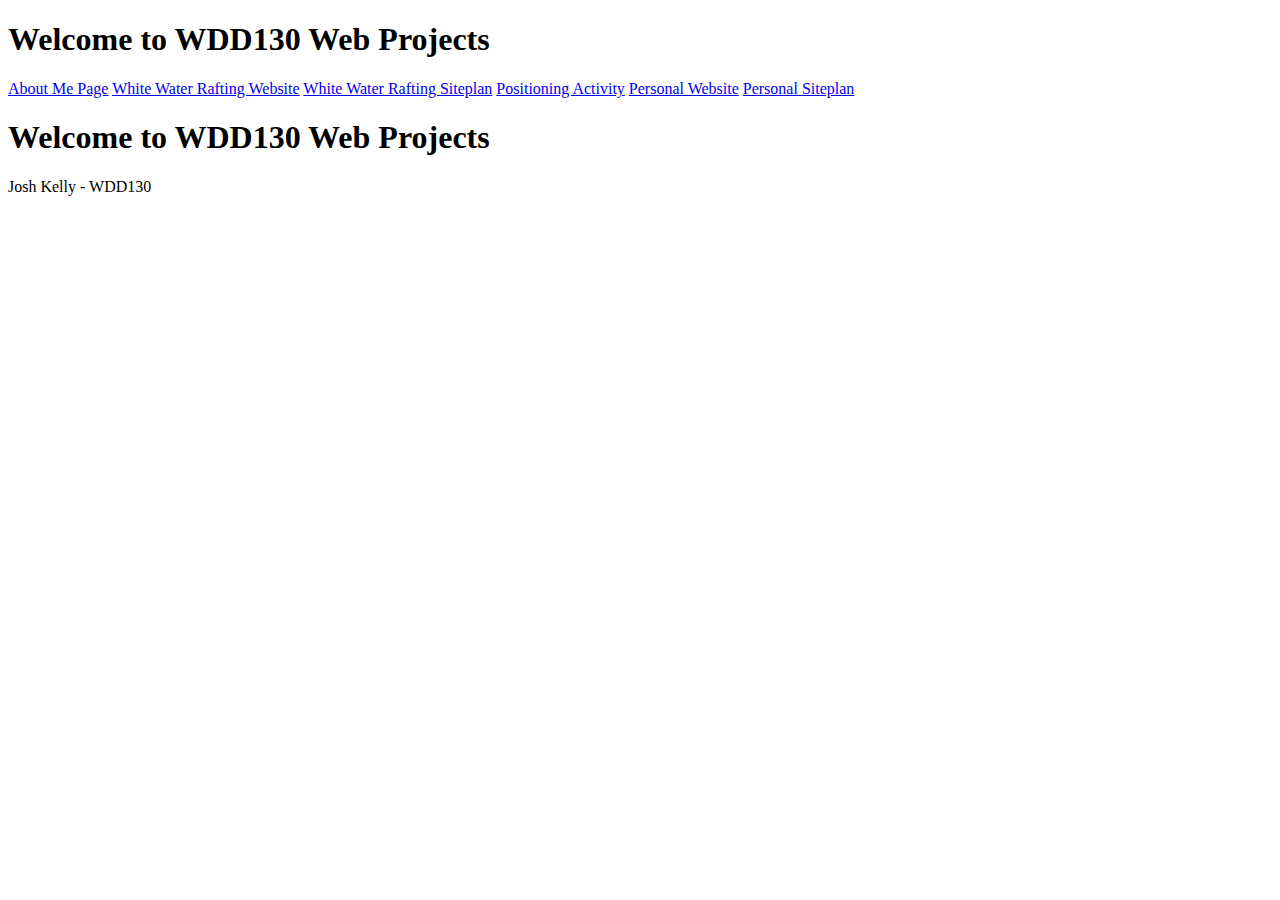
<file: index.html>
<!DOCTYPE html>
<html lang="en">
<head>
    <meta charset="UTF-8">
    <meta name="viewport" content="width=device-width, initial-scale=1.0">
    <title>WWD130 Home Page</title>
</head>
<body>
    <h1>Welcome to WDD130 Web Projects</h1>
    <nav>
      <a href="aboutme/index.html">About Me Page</a>             
      <a href="wwr/index.html">White Water Rafting Website</a>
      <a href="wwr/site-plan-rafting.html">White Water Rafting Siteplan</a>
      <a href="positioning.html">Positioning Activity</a>
      <a href="kellykrafts/index.html">Personal Website</a>
      <a href="kellykrafts/site-plan.html">Personal Siteplan</a>
    </nav>
    <h1>Welcome to WDD130 Web Projects</h1>
    <nav>
        <p>Josh Kelly - WDD130</p>     
</body>
</html>
</file>
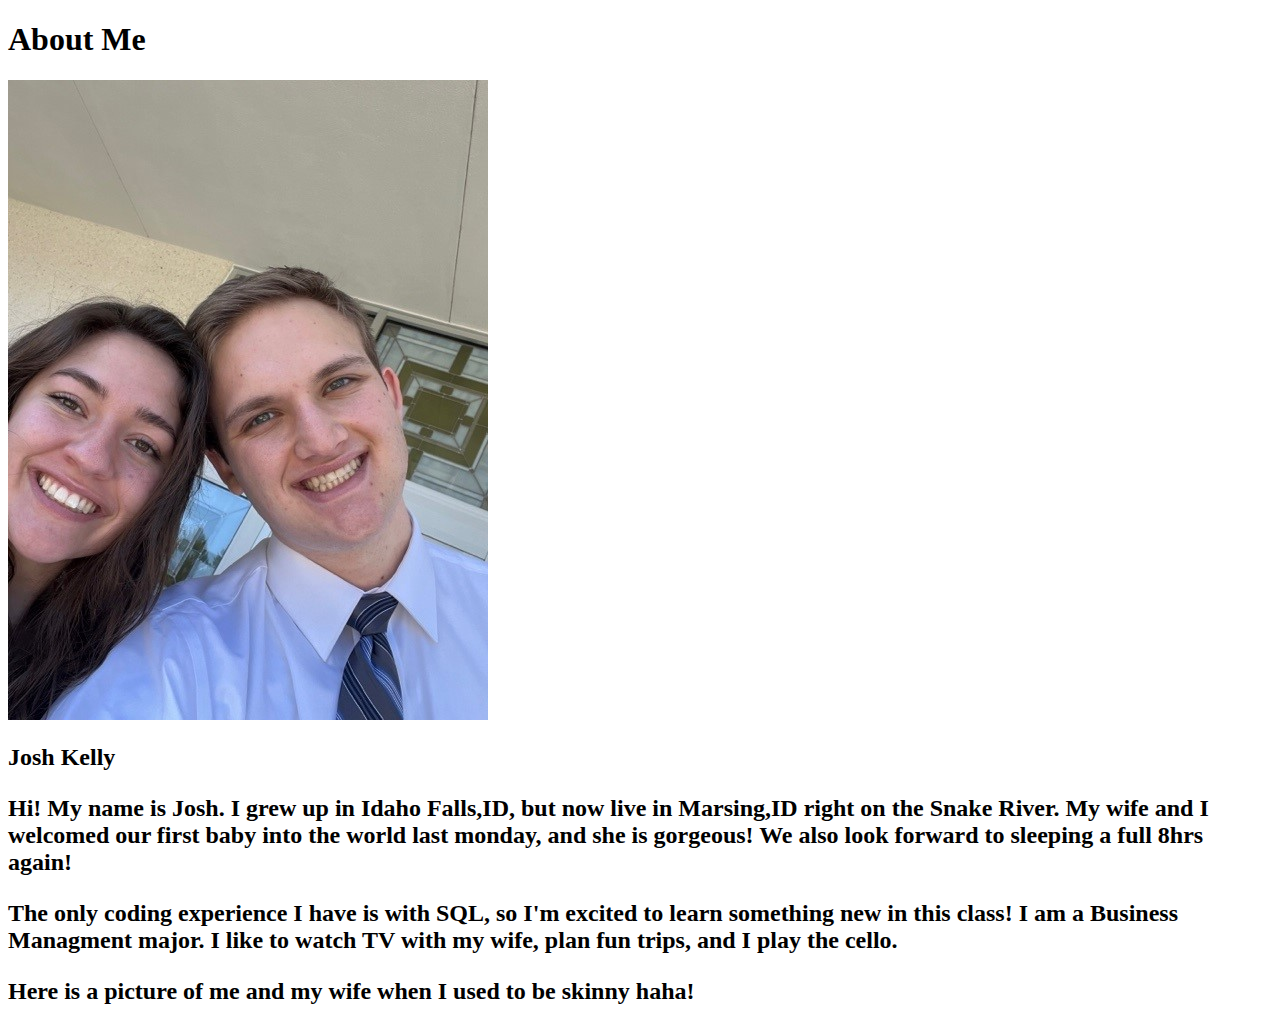
<file: aboutme/index.html>
<!DOCTYPE html>
<html lang="en">
<head>
    <meta charset="UTF-8">
    <meta name="viewport" content="width=device-width, initial-scale=1.0">
    <title>home Page</title>
</head>
<body>
    <h1> About Me</h1>  
    <img alt=""picture" src="images/Annieandme.jpg"> 
    <h2>Josh Kelly<h2>
        <p>Hi! My name is Josh. I grew up in Idaho Falls,ID, but now live in Marsing,ID right on the Snake River. My wife and I welcomed our first baby into the world last monday, and she is gorgeous! We also look forward to sleeping a full 8hrs again!
            <p>The only coding experience I have is with SQL, so I'm excited to learn something new in this class! I am a Business Managment major. I like to watch TV with my wife, plan fun trips, and I play the cello.<p>
         <p>Here is a picture of me and my wife when I used to be skinny haha!</p>       
        </p>
</body>
</html>
</file>
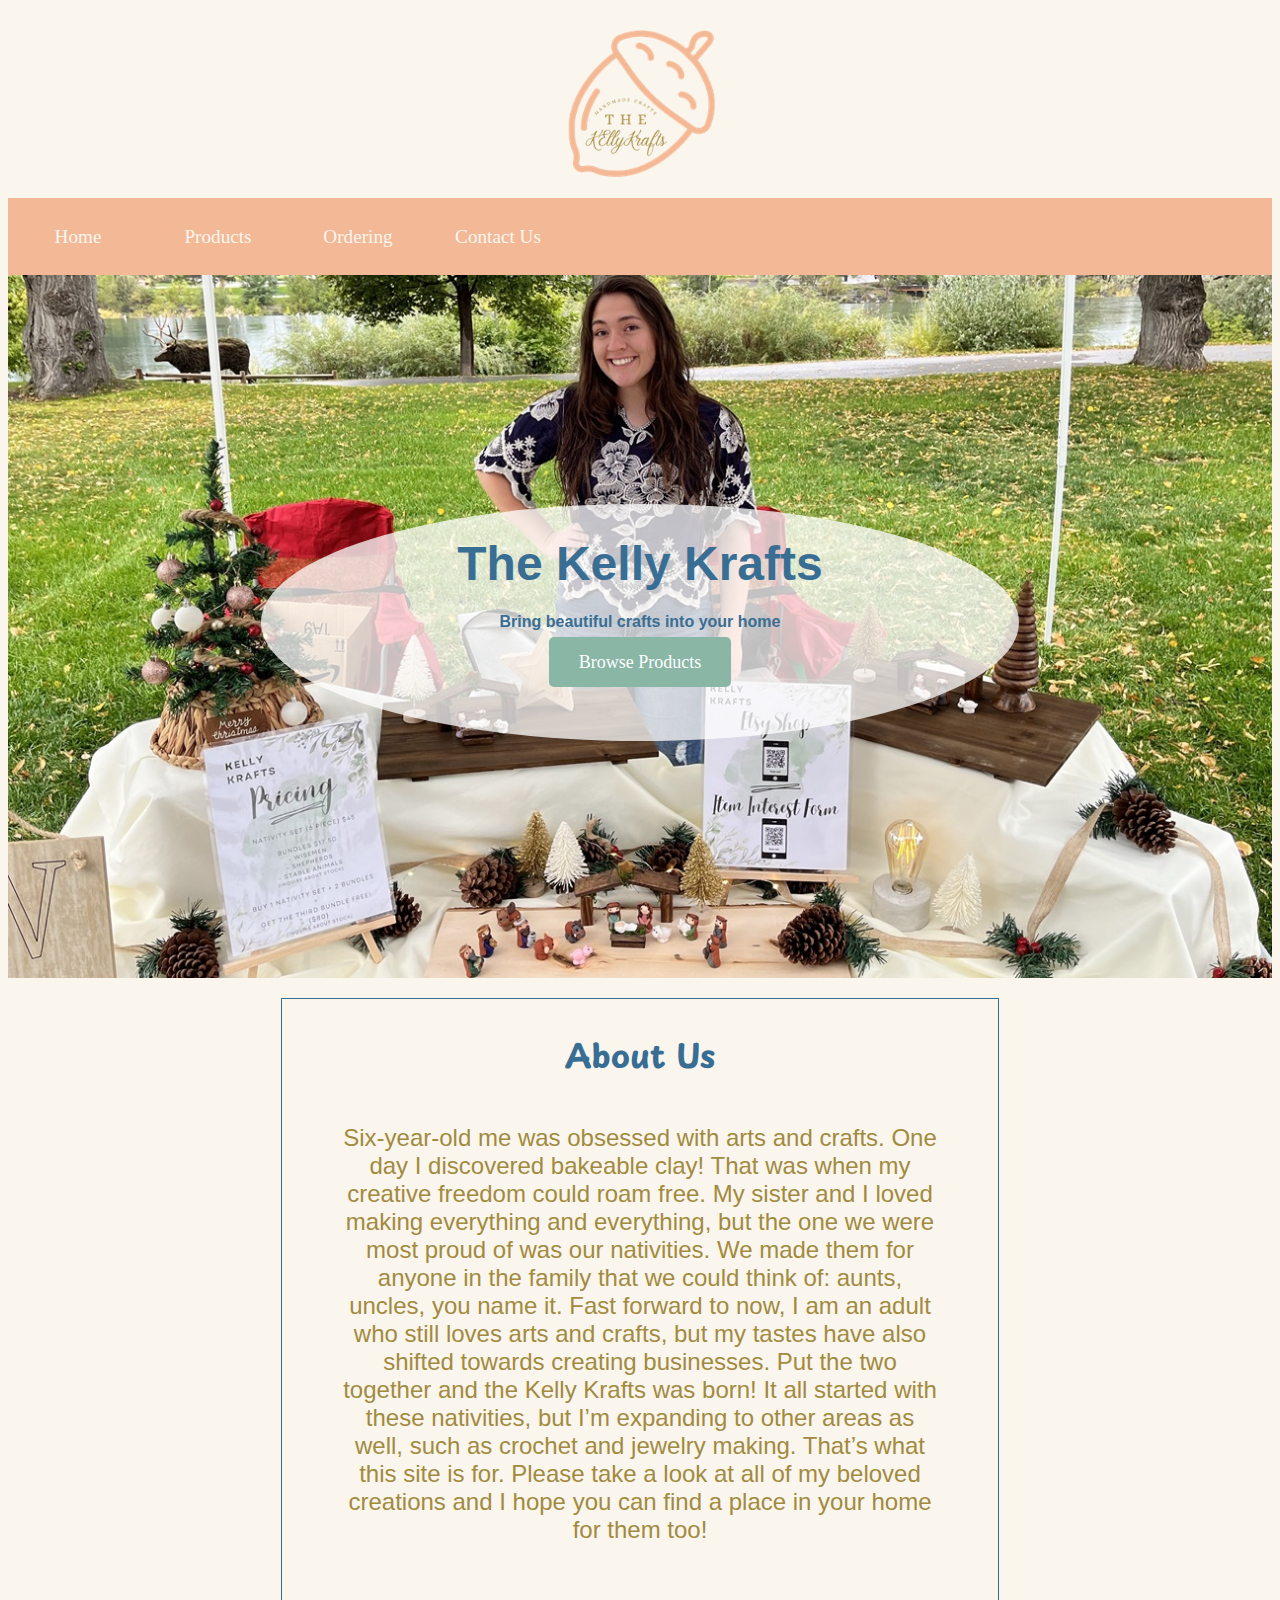
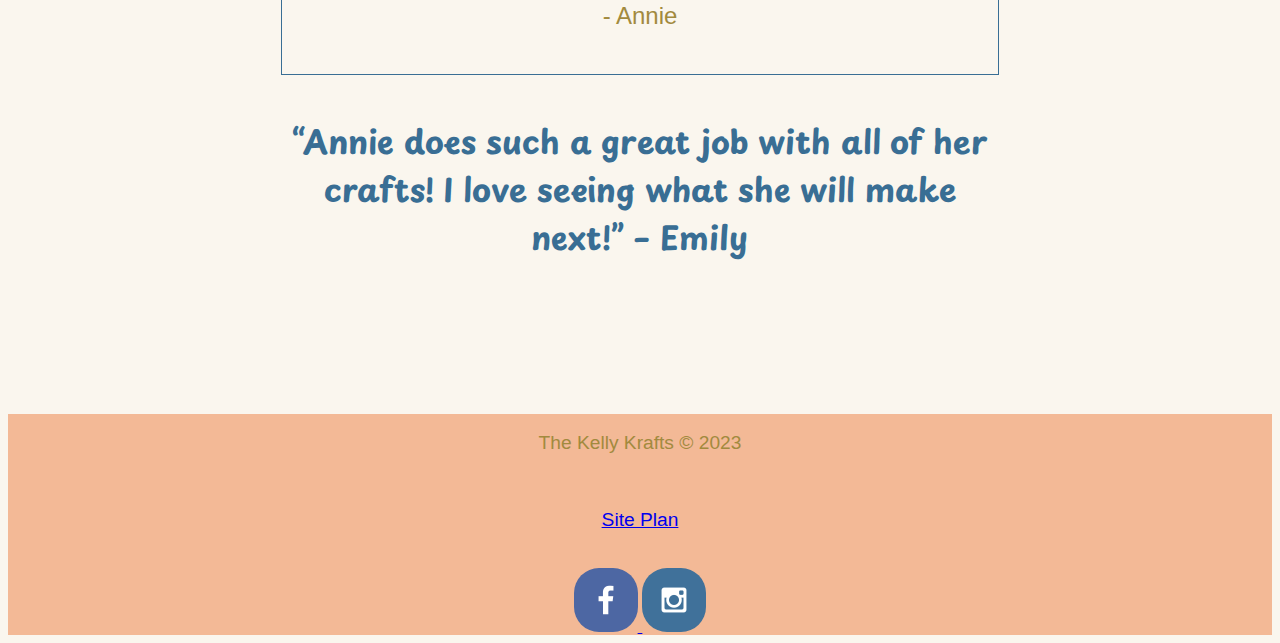
<file: kellykrafts/index.html>
<!DOCTYPE html>
<html lang="en">
<head>
    <meta charset="UTF-8">
    <meta name="viewport" content="width=device-width, initial-scale=1.0">
    <link rel="stylesheet" href="styles/style.css">
    <link rel="preconnect" href="https://fonts.googleapis.com">
    <link rel="preconnect" href="https://fonts.gstatic.com" crossorigin>
    <link href="https://fonts.googleapis.com/css2?family=Lato:wght@300&family=Mooli&family=Playpen+Sans:wght@300;700&family=Poppins:wght@300&display=swap" rel="stylesheet">
    <title>The Kelly Krafts | Home</title>
    <script>
        function toggleMenu() {
    var navBar = document.getElementById("nav_bar");
    if (navBar.className === "") {
        navBar.className = "responsive";
    } else {
        navBar.className = "";
    }
}
    </script>
</head>
<body style="background-color: #faf6ee;">
    <div id="content">
        <header>
            <a id="logo_link" href="index.html">
                <img class="logo" src="images/TheKellyKrafts-Logo.png" alt="The Kellly Krafts Logo">
            </a>
            <nav id="nav_bar">
                <a href="index.html">Home</a>
                <a href="products.html">Products</a>
                <a href="ordering.html">Ordering</a>
                <a href="contactus.html">Contact Us</a>
            </nav>
            <button id="menu_button" onclick="toggleMenu()">☰</button>
        </header>
        <div id="hero">         
            <img id="hero-img" src="images/frontpagimage.jpg" alt="Picture of the owner at a booth">
        
        <section id="hero-msg"> 
            <h1 class="home-title">The Kelly Krafts</h1>
            <h4>Bring beautiful crafts into your home</h4>
            <div class="button-box">
                <a class="browse_button" href="products.html">Browse Products</a>
            </div>
        </section>
        </div>
        
        <main class="home-grid">
        <section id="aboutus">
            <h1>About Us</h1>
            <p>Six-year-old me was obsessed with arts and crafts. One day I discovered bakeable clay! That was when my creative freedom could roam free. 
                My sister and I loved making everything and everything, but the one we were most proud of was our nativities. 
                We made them for anyone in the family that we could think of: aunts, uncles, you name it. Fast forward to now, I am an adult who still loves arts and crafts, but my tastes have also shifted towards creating businesses. 
                Put the two together and the Kelly Krafts was born! It all started with these nativities, but I’m expanding to other areas as well, such as crochet and jewelry making. 
                That’s what this site is for. Please take a look at all of my beloved creations and I hope you can find a place in your home for them too!
            </p>
            <p>- Annie</p>
        </section>
        <!--<img id="sub-hero" src="images/anniejosh.jpg" alt="The owner and her husband smiling"> -->
       <!-- Slideshow --> 
        <div id="slideshow">
            <div class="slide-wrapper">
                 
                <!-- Slide content -->
                <div class="slide">
                    <h1 class="slide-number">
                        “Annie does such a great job with all of her crafts! I love seeing what she will make next!” – Emily
                    </h1> 
                </div>
                <div class="slide">
                    <h1 class="slide-number">
                        “Our family LOVES the nativity set we bought! I buy them for my friends and family as gifts now!” – Annalee
                    </h1> 
                </div>
                <div class="slide">
                    <h1 class="slide-number">
                        “I purchased the crocheted puppy for my six year old and she absolutely adores that thing! Great products!” – Elizabeth
                    </h1> 
                </div>
                <div class="slide">
                    <h1 class="slide-number">
                        “Kelly Krafts does an amazing job. Keep them coming!” – Sierra
                    </h1> 
                </div>
            </div>
        </div>
 
        </main>
        <footer>
            <p>The Kelly Krafts &copy; 2023</p>
            <p><a href="site-plan.html">Site Plan</a></p>
            <div class="social">
                <a target="_blank" href="https://www.facebook.com/profile.php?id=100089250665335">
                    <img src="images/facebook.png" alt="fb icon">
                </a>
                <a target="_blank" href="https://instagram.com">
                    <img src="images/instagram.png" alt="instagram icon">
                </a>
            </div>
        </footer>
    </div>
</body>
</html>
</file>
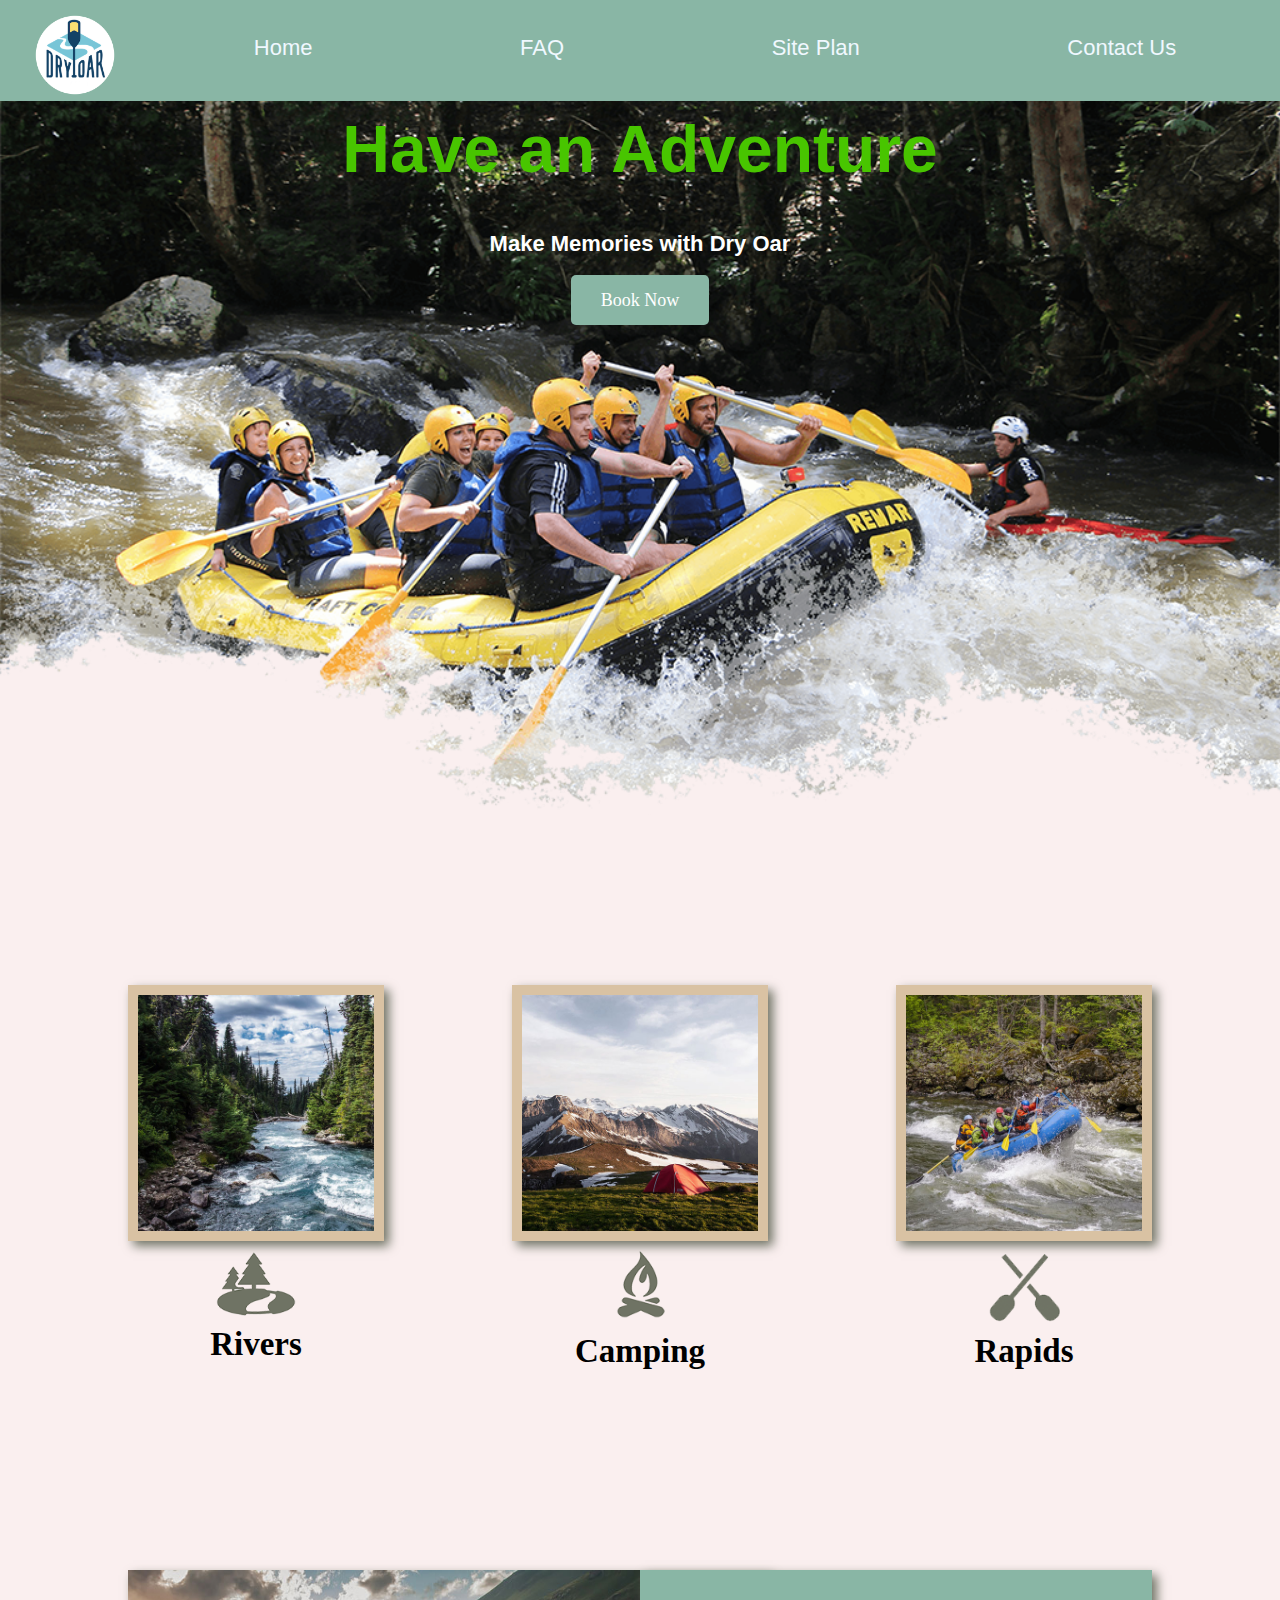
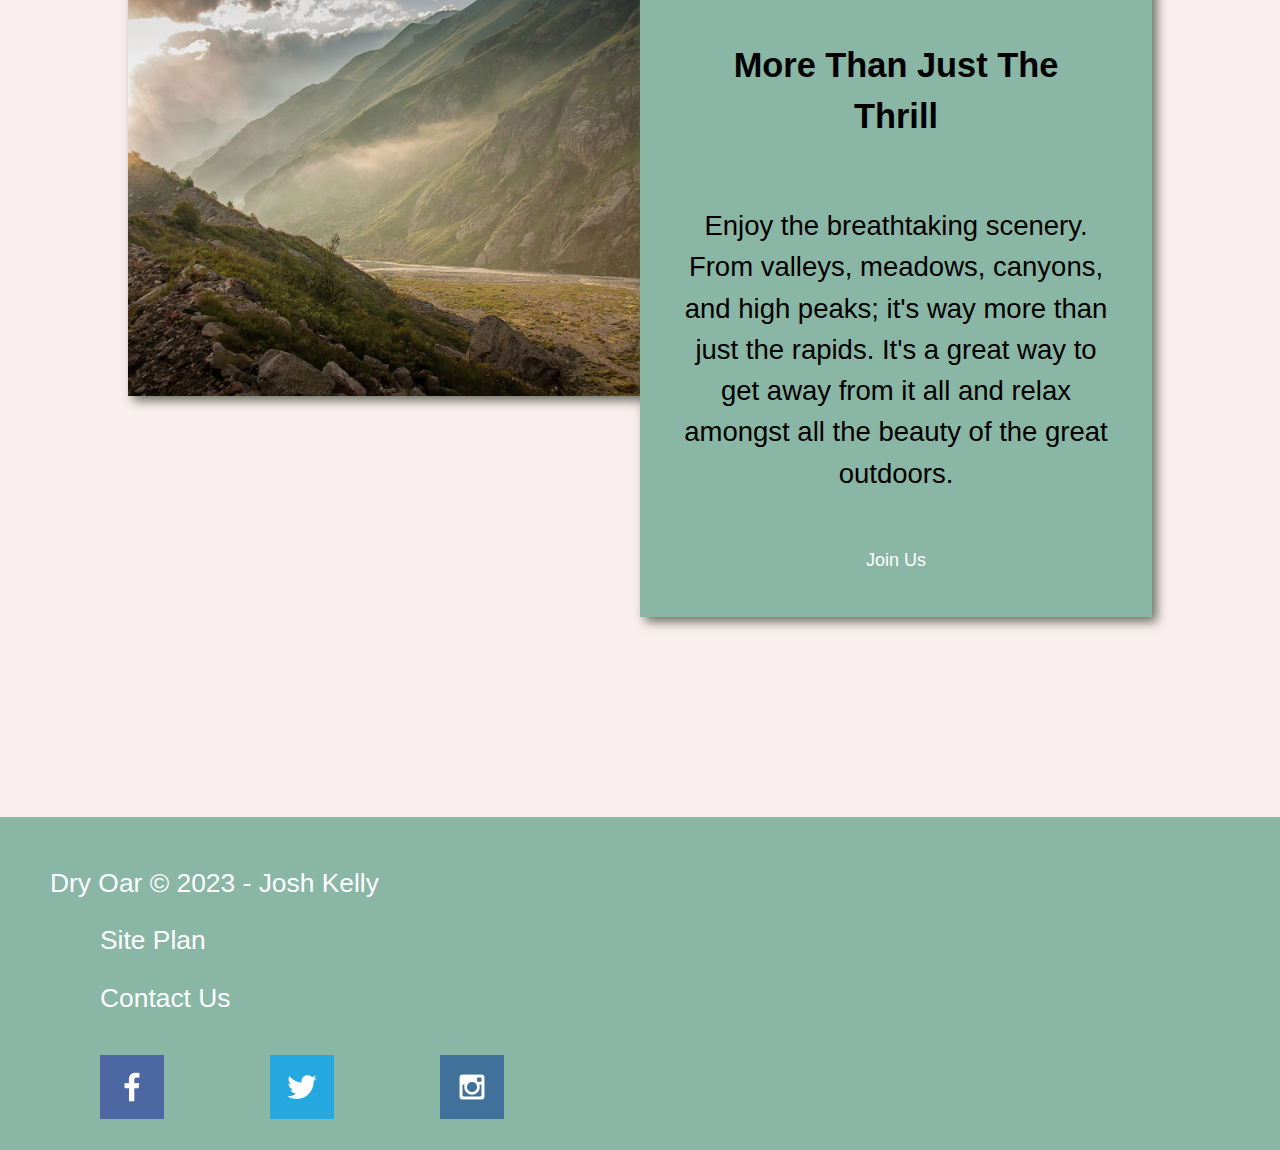
<file: wwr/index.html>
<!DOCTYPE html>
<html lang="en">
<head>
    <meta charset="UTF-8">
    <meta name="viewport" content="width=device-width, initial-scale=1.0">
    <link rel="stylesheet" href="styles/style.css">
    <title>Whitewater Rafting Vacations | Dry Oar Boating |  Home</title>
</head>

<body>
   <div id="content"> 
    <header>
        <a id="logo_link" href="index.html">
            <img class="logo" src="images/logo.png" alt="Dry Oar Logo">
        </a>
        <nav>
            <a href="index.html">Home</a>
            <a href="faq.html">FAQ</a>
            <a href="site-plan-rafting.html">Site Plan</a>
            <a href="contactus.html">Contact Us</a>
        </nav>
    </header>
    <div id="hero">
        <div id="hero-box"> 
            <img id="hero-img" src="images/hero.png" alt="People enjoying rafting">
        </div>
        <section id="hero-msg"> 
            <h1 class="home-title">Have an Adventure</h1>
            <h4>Make Memories with Dry Oar</h4>
            <div class="button-box">
                <a class="book" href="contactus.html">Book Now</a>
            </div>
        </section>
    </div>
    <main class="home-grid">
        <section class="rivers-card">
            <img class="card-img" src="images/rivers.jpg" alt="river in forest">
            <img class="icon" src="images/river_icon.png" alt="river icon">
            <h2>Rivers</h2>
        </section>
        <section class="camping-card">
            <img class="card-img" src="images/camping.jpg" alt="tent in mountains">
            <img class="icon" src="images/fire_icon.png" alt="fire icon">
            <h2>Camping</h2>
        </section>
        <section class="rapids-card">
            <img class="card-img" src="images/rapids.jpg" alt="rafting boat">
            <img class="icon" src="images/oars.png" alt="oars icon">
            <h2>Rapids</h2>
        </section>
        <div id="backround"></div> 
        <img class="mountains" src="images/mountains.jpg" alt="Misty mountains">
        <section class="msg">
            <h2>More Than Just The Thrill</h2>
            <p>Enjoy the breathtaking scenery. From valleys, meadows, canyons, and high peaks; it's way more than just the rapids. It's a great way to get away from it all and relax amongst all the beauty of the great outdoors. </p>
            <a class='join' href="rivers.html">Join Us</a>
        </section>
    
    </main>
    <footer>
        <p>Dry Oar &copy; 2023 - Josh Kelly</p>
        <p><a href="site-plan-rafting.html">Site Plan</a></p>
        <p><a href="contactus.html">Contact Us</a></p>
        <div class="social">
            <a target="_blank" href="https://facebook.com">
                <img src="images/facebook.png" alt="fb icon">
            </a>
            <a target="_blank" href="https://twitter.com">
                <img src="images/twitter.png" alt="twitter icon">
            </a>
            <a target="_blank" href="https://instagram.com">
                <img src="images/instagram.png" alt="instagram icon">
            </a>
        </div>
    </footer>
   </div>
</body>

</html>
</file>
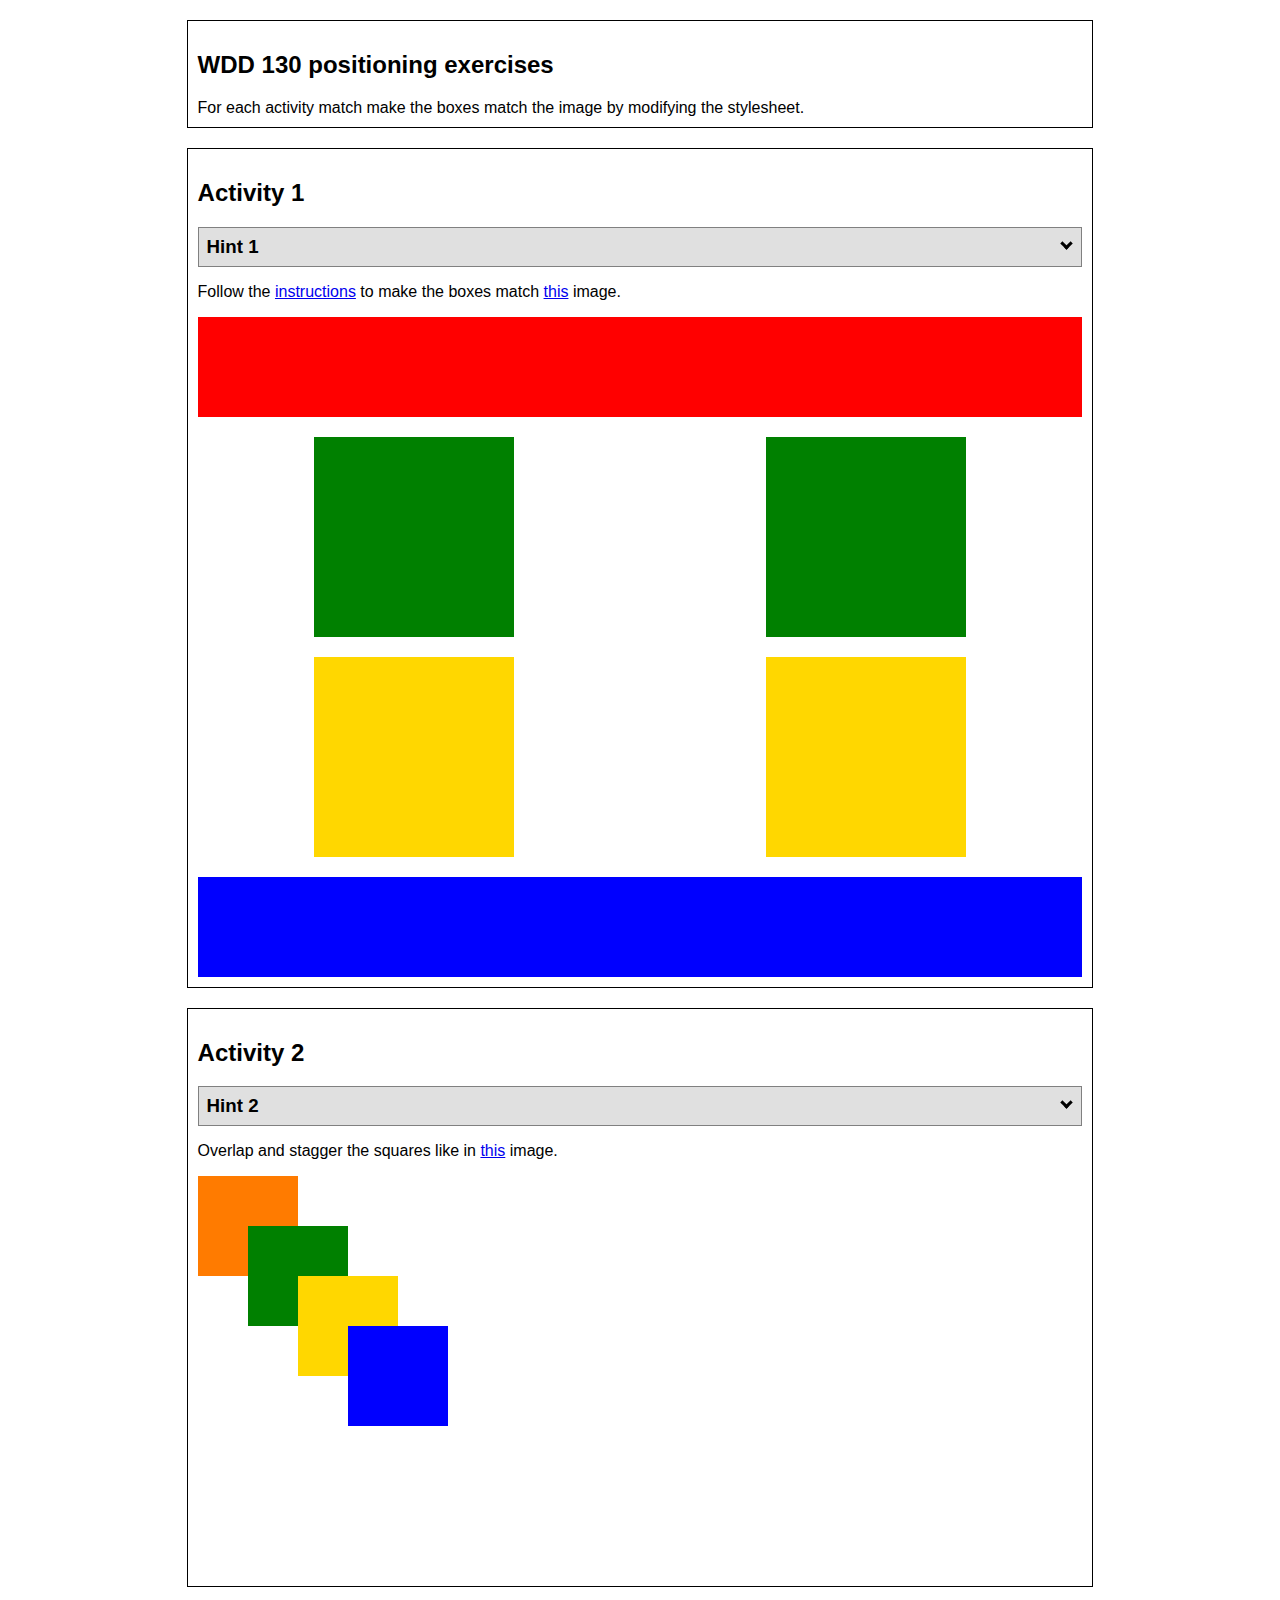
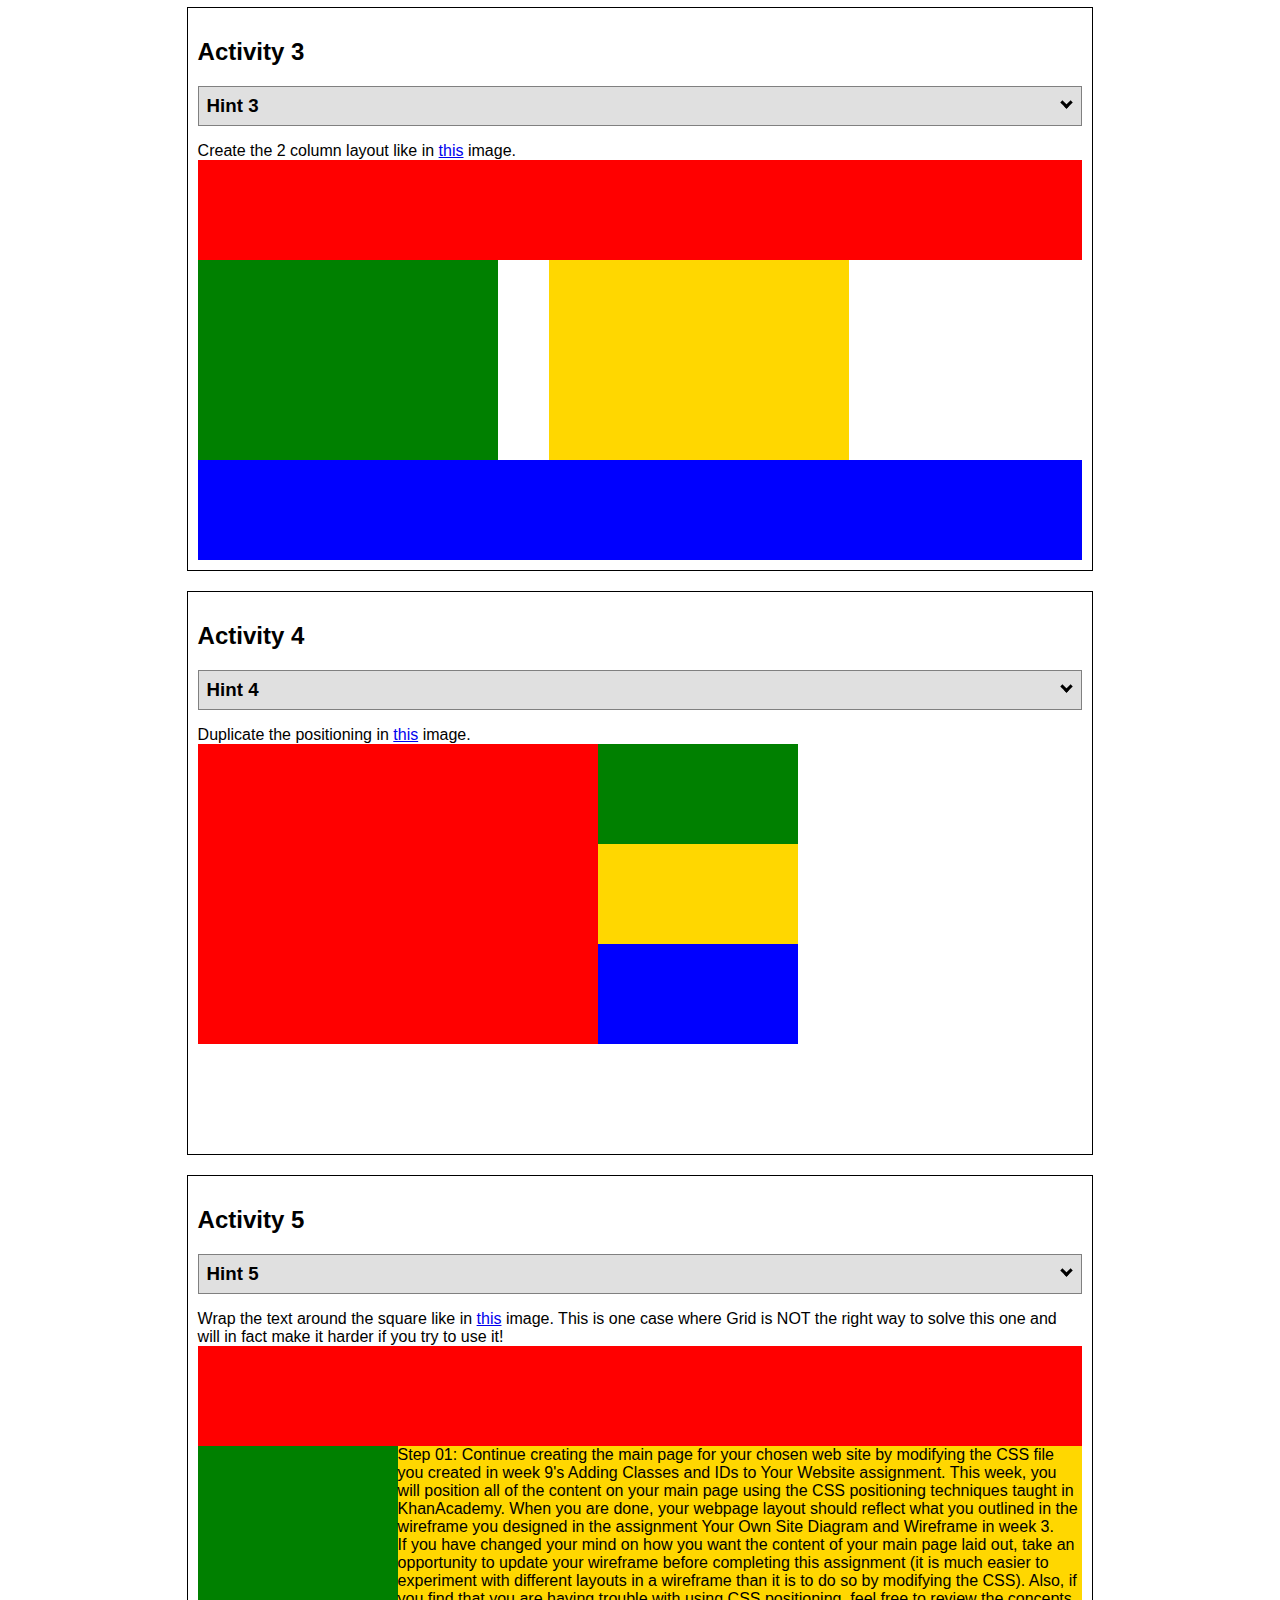
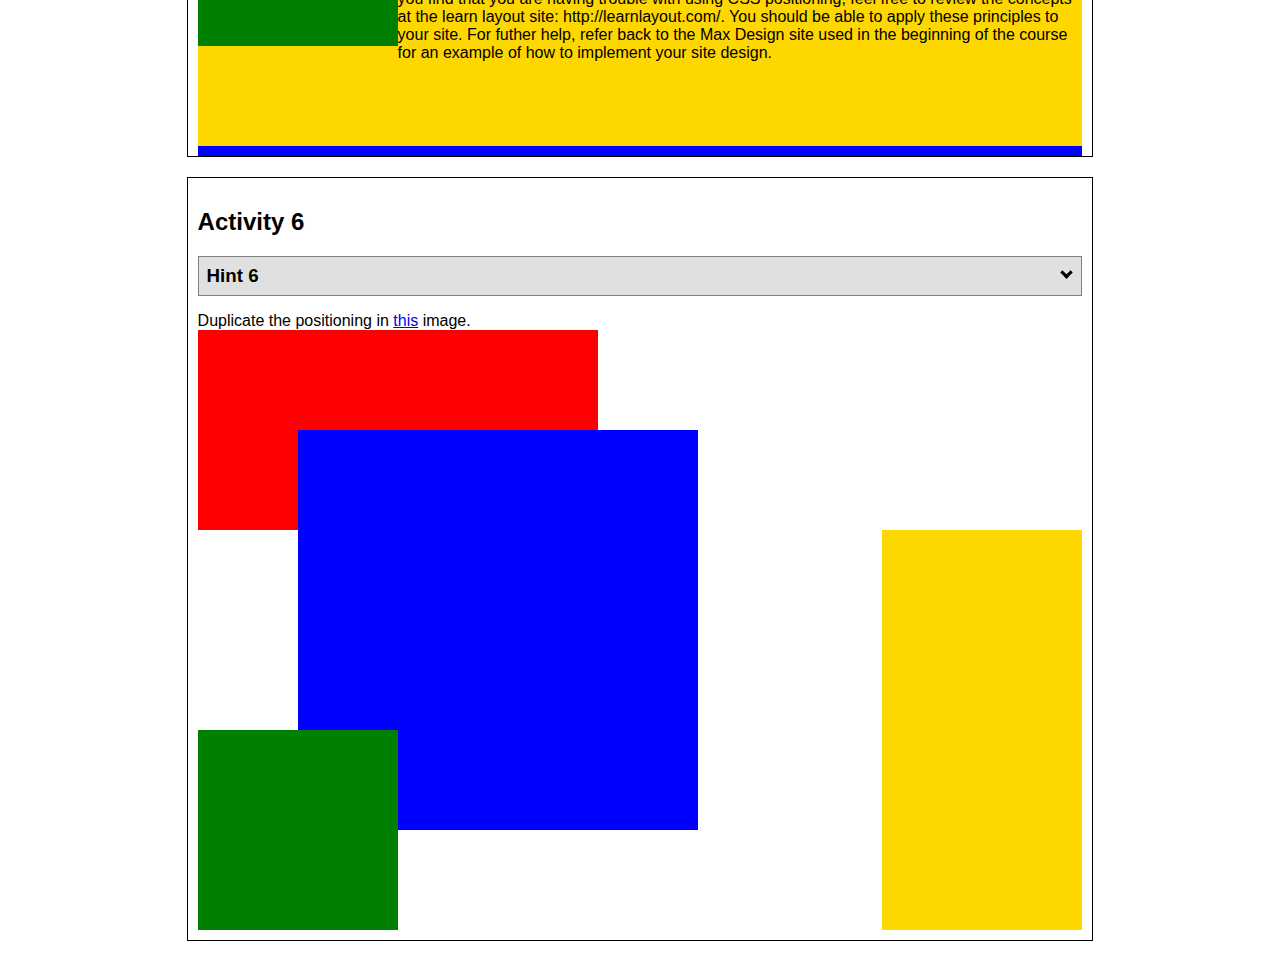
<file: positioning.html>
<!DOCTYPE html>
<html lang="en">
  <head>
    <!-- HTML - Name: positioning.html -->
    <title>Positioning Activity</title>
    <link rel="stylesheet" type="text/css" href="positionstyles.css" />
  </head>
  <body>
    <div class="activity">
      <h2>WDD 130 positioning exercises</h2>
      For each activity match make the boxes match the image by modifying the stylesheet.</div>
    <div class="activity">
      <h2>Activity 1</h2>
      <section class="hint"><input type="checkbox" ><i></i> <h3>Hint 1</h3><div><p>Check out the <a href="https://byui-wdd.github.io/wdd130/activities/w06-css-positioning.html" target="_blank">activity instructions</a> in Ilearn!</p></div></section>
      <p>Follow the <a href="https://byui-wdd.github.io/wdd130/activities/w06-css-positioning.html" target="_blank">instructions</a> to make the boxes match  <a href="https://byui-wdd.github.io/wdd130/images/example1.png" target="_blank">this</a> image.</p>
      <div class="content1" >
        <div class="red1" ></div>
        <div class="green1" ></div>
        <div class="green1" ></div>
        <div class="yellow1"></div>
        <div class="yellow1"></div>
        <div class="blue1"></div>
      </div>
    </div>
    <div class="activity">
      <h2>Activity 2</h2>
      <section class="hint"><input type="checkbox" > <h3>Hint 2</h3><i></i><div>
      <ul>
      <li>grid-template-columns: 50px 50px 50px 50px 50px </li></ul></div></section>
      <p>Overlap and stagger the squares like in <a href="https://byui-wdd.github.io/wdd130/images/example2.png" target="_blank">this</a> image.</p>
      <div class="content2" >
        <div class="red2" ></div>
        <div class="green2" ></div>
        <div class="yellow2"></div>
        <div class="blue2"></div>
      </div>
    </div>
    <div class="activity">
      <h2>Activity 3</h2>
      <section class="hint"><input type="checkbox" > <h3>Hint 3</h3><i></i><div><p>This one is going to be best solved with CSS Grid. Remember to make the boxes the right width first...then start moving them around. </p><h4>Properties used:</h4><ul><li>display:grid;</li><li>grid-template-columns:</li><li>grid-column-gap:</li>
        <li>grid-column:</li>  </ul></div></section>
      Create the 2 column layout like in <a href="https://byui-wdd.github.io/wdd130/images/example3.png" target="_blank">this</a>  image.
      <div class="content3" >
        <div class="red3" ></div>
        <div class="green3" ></div>
        <div class="yellow3"></div>
        <div class="blue3"></div>
      </div>
    </div>
    <div class="activity">
      <h2>Activity 4</h2>
      <section class="hint"><input type="checkbox" > <h3>Hint 4</h3><i></i><div><p>For the others we have been primarily concerned with width. For this one you will need to adjust height as well. </p><h4>Properties used:</h4><ul><li>display:grid;</li><li>grid-template-columns:</li><li>grid-row:</li></ul></div></section>
      Duplicate the positioning in <a href="https://byui-wdd.github.io/wdd130/images/example4.png" target="_blank">this</a> image. 
      <div class="content4" >
        <div class="red4" ></div>
        <div class="green4" ></div>
        <div class="yellow4"></div>
        <div class="blue4"></div>
      </div>
    </div>

    <div class="activity">
      <h2>Activity 5</h2>
      <section class="hint"><input type="checkbox" > <h3>Hint 5</h3><i></i><div><p>Grid is <strong>not</strong> the right way to do this.  In fact there is only one way to really do that...and that is with float. Remember that we float the thing we want the text to wrap around.  Also remember to start by making all the shapes the right size and shape.</p><h4>Properties used:</h4><ul><li>float: left;</li></ul></div></section>
      Wrap the text around the square like in <a href="https://byui-wdd.github.io/wdd130/images/example5.png" target="_blank">this</a> image. This is one case where Grid is NOT the right way to solve this one and will in fact make it harder if you try to use it!
      <div class="content5" >
        <div class="red5" ></div>
        <div class="green5" ></div>
        <div class="yellow5">Step 01: Continue creating the main page for your chosen web site by modifying the CSS file you created in week 9's Adding Classes and IDs to Your Website assignment. This week, you will position all of the content on your main page using the CSS positioning techniques taught in KhanAcademy. When you are done, your webpage layout should reflect what you outlined in the wireframe you designed in the assignment Your Own Site Diagram and Wireframe in week 3. <br />
          If you have changed your mind on how you want the content of your main page laid out, take an opportunity to update your wireframe before completing this assignment (it is much easier to experiment with different layouts in a wireframe than it is to do so by modifying the CSS). Also, if you find that you are having trouble with using CSS positioning, feel free to review the concepts at the learn layout site: http://learnlayout.com/. You should be able to apply these principles to your site. For futher help, refer back to the Max Design site used in the beginning of the course for an example of how to implement your site design.</div>
        <div class="blue5"></div>
      </div>
    </div>
    <div class="activity">
      <h2>Activity 6</h2>
      <section class="hint"><input type="checkbox" > <h3>Hint 6</h3><i></i><div><p>This one is all about visualizing the grid behind the layout. If you are having a hard time doing that first: all the sizes are even multiples of 100, and second here is another example with the lines drawn: <a href="https://byui-wdd.github.io/wdd130/images/example6-hint.png" target="_blank">example 6 with lines</a>. For this one you will find it easiest if you use px for the column width. You can also use <kbd>z-index</kbd> to control the element layering.    </p><h4>Properties used:</h4><ul><li>display:grid;</li><li>grid-template-columns:</li><li>grid-column:</li><li>grid-row:</li><li><a href="https://www.w3schools.com/cssref/pr_pos_z-index.asp" target="_blank">z-index:</a></li></ul></div></section>
      Duplicate the positioning in <a href="https://byui-wdd.github.io/wdd130/images/example6.png" target="_blank">this</a> image.
      <div class="content6" >
        <div class="red6" ></div>
        <div class="green6" ></div>
        <div class="yellow6"></div>
        <div class="blue6"></div>
      </div>
    </div>
  </body>
</html>
</file>
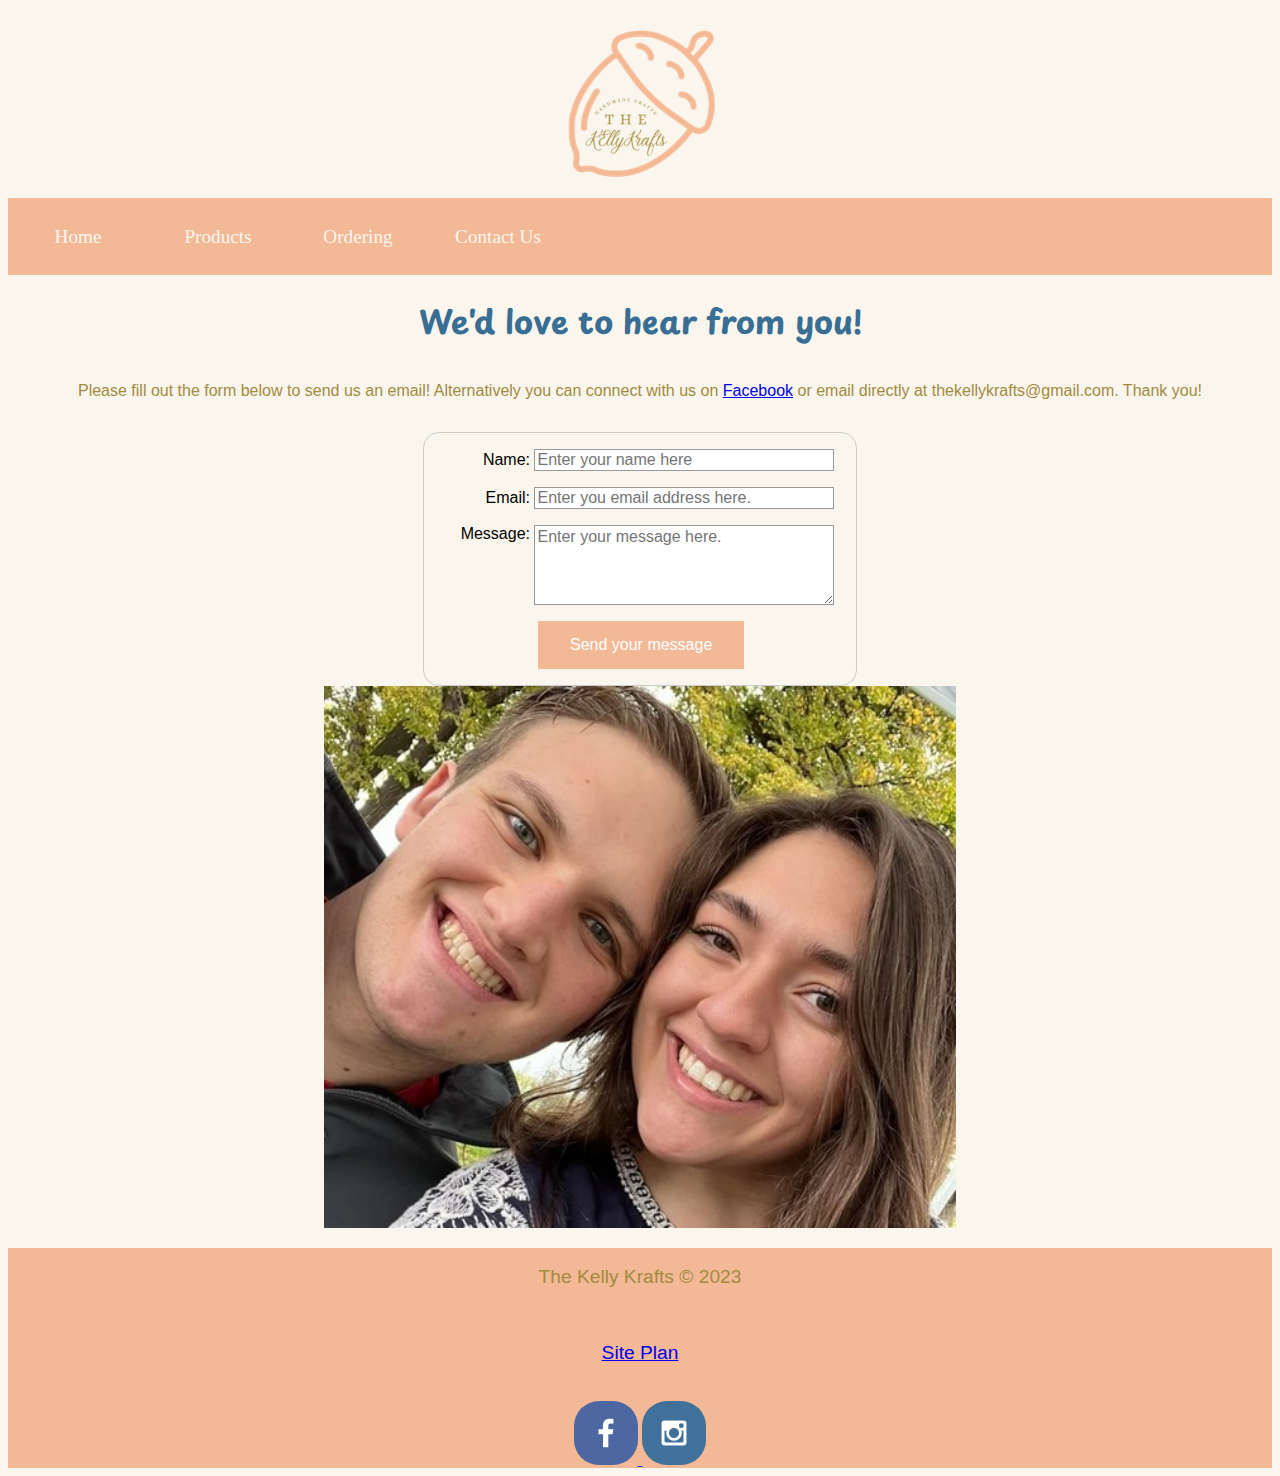
<file: kellykrafts/contactus.html>
<!DOCTYPE html>
<html lang="en">
<head>
    <meta charset="UTF-8">
    <meta name="viewport" content="width=device-width, initial-scale=1.0">
    <link rel="stylesheet" href="styles/style.css">
    <link rel="preconnect" href="https://fonts.googleapis.com">
    <link rel="preconnect" href="https://fonts.gstatic.com" crossorigin>
    <link href="https://fonts.googleapis.com/css2?family=Lato:wght@300&family=Mooli&family=Playpen+Sans:wght@300;700&family=Poppins:wght@300&display=swap" rel="stylesheet">
    <title>The Kelly Krafts | Home</title>
    <script>
        function toggleMenu() {
    var navBar = document.getElementById("nav_bar");
    if (navBar.className === "") {
        navBar.className = "responsive";
    } else {
        navBar.className = "";
    }
}
    </script>
    <script>
        // get the feedback div element so we can do something with it.
        const feedbackElement = document.getElementById('feedback');
        // get the form so we can read what was entered in it.
        const formElement = document.forms[0];
        // add a 'listener' to wait for a submission of our form. When that happens run the code below.
        formElement.addEventListener('submit', function(e) {
            // stop the form from doing the default action.
            e.preventDefault();
            // set the contents of our feedback element to a message letting the user know the form was submitted successfully. Notice that we pull the name that was entered in the form to personalize the message!
            feedbackElement.innerHTML = 'Hello '+ formElement.user_name.value +'! Thank you for your message. We will get back with you as soon as possible!';
            // make the feedback element visible.
            feedbackElement.style.display = "block";
            // add a class to move everything down so our message doesn't cover it.
            document.body.classList.toggle('moveDown');
        });
    </script>
</head>
<body style="background-color: #faf6ee;">
    <div id="content">
        <header>
            <a id="logo_link" href="index.html">
                <img class="logo" src="images/TheKellyKrafts-Logo.png" alt="The Kellly Krafts Logo">
            </a>
            <nav id="nav_bar">
                <a href="index.html">Home</a>
                <a href="products.html">Products</a>
                <a href="ordering.html">Ordering</a>
                <a href="contactus.html">Contact Us</a>
            </nav>
            <button id="menu_button" onclick="toggleMenu()">☰</button>
        </header>
    </div>
<main>
    <h1>We'd love to hear from you!</h1>
    <p>Please fill out the form below to send us an email! Alternatively you can connect with us
        on <a href="https://www.facebook.com/profile.php?id=100089250665335">Facebook</a> or email directly at thekellykrafts@gmail.com. Thank you!
    </p>

    <div id="feedback"></div>
    <form onsubmit="sendEmail(); reset(); return false;">
        <ul>
          <li>
            <label for="name">Name:</label>
            <input type="text" id="name" name="user_name" placeholder="Enter your name here">
          </li>
          <li>
            <label for="mail">Email:</label>
            <input type="email" id="mail" name="user_email" placeholder="Enter you email address here.">
          </li>
          <li>
            <label for="msg">Message:</label>
            <textarea id="msg" name="user_message" placeholder="Enter your message here."></textarea>
          </li>
          <li class="button">
            <button type="submit">Send your message</button>
          </li>
        </ul>
      </form>   
      <script src="https://smtpjs.com/v3/smtp.js"></script> 
      <script>
        function sendEmail(){
            SecureToken :
            Email.send({
            To : 'thekellykrafts@gmail.com',
            From : document.getElementById("mail").value,
            Subject : "Customer Feedback",
            Body : "name" + document.getElementById("name").value
                + "<br> Email: " + document.getElementById("mail").value
                + "<br> Message: " + document.getElementById("msg").value
        }).then(
  message => alert(message)
);  
        }
      </script> 
      <img id="anniejosh" src="images/anniejosh.jpg" alt="two people smiling">
</main>
            <footer>
                <p>The Kelly Krafts &copy; 2023</p>
                <p><a href="site-plan.html">Site Plan</a></p>
                <div class="social">
                    <a target="_blank" href="https://www.facebook.com/profile.php?id=100089250665335">
                        <img src="images/facebook.png" alt="fb icon">
                    </a>
                    <a target="_blank" href="https://instagram.com">
                        <img src="images/instagram.png" alt="instagram icon">
                    </a>
                </div>
            </footer>
</body>
</html>
</file>
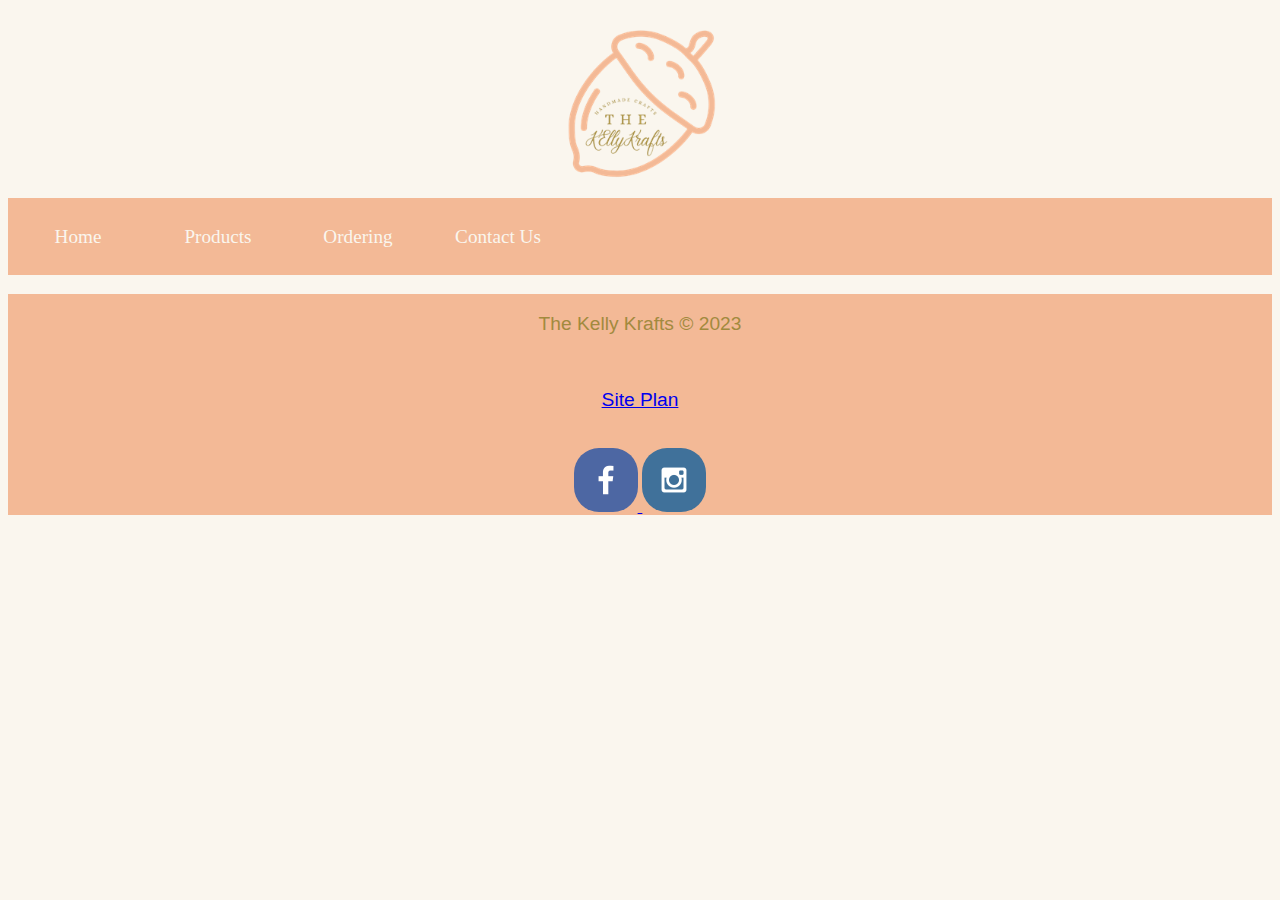
<file: kellykrafts/ordering.html>
<!DOCTYPE html>
<html lang="en">
<head>
    <meta charset="UTF-8">
    <meta name="viewport" content="width=device-width, initial-scale=1.0">
    <link rel="stylesheet" href="styles/style.css">
    <link rel="preconnect" href="https://fonts.googleapis.com">
    <link rel="preconnect" href="https://fonts.gstatic.com" crossorigin>
    <link href="https://fonts.googleapis.com/css2?family=Lato:wght@300&family=Mooli&family=Playpen+Sans:wght@300;700&family=Poppins:wght@300&display=swap" rel="stylesheet">
    <title>The Kelly Krafts | Ordering</title>
    <script>
        function toggleMenu() {
    var navBar = document.getElementById("nav_bar");
    if (navBar.className === "") {
        navBar.className = "responsive";
    } else {
        navBar.className = "";
    }
}
    </script>
</head>
<body style="background-color: #faf6ee;">
    <div id="content">
        <header>
            <a id="logo_link" href="index.html">
                <img class="logo" src="images/TheKellyKrafts-Logo.png" alt="The Kellly Krafts Logo">
            </a>
            <nav id="nav_bar">
                <a href="index.html">Home</a>
                <a href="products.html">Products</a>
                <a href="ordering.html">Ordering</a>
                <a href="contactus.html">Contact Us</a>
            </nav>
            <button id="menu_button" onclick="toggleMenu()">☰</button>
        </header>
<main>

</main>
<!--This is the code embedding the google order form.-->
<div id="ff-compose"></div>
<script async defer src="https://formfacade.com/include/101261554246195421340/form/1FAIpQLSfYUJ851x9mCz1APAszvrbPyz8lXq4HTH_XbYACksFbaDn6gw/classic.js?div=ff-compose"></script>
    </div>
<footer>
    <p>The Kelly Krafts &copy; 2023</p>
    <p><a href="site-plan.html">Site Plan</a></p>
    <div class="social">
        <a target="_blank" href="https://www.facebook.com/profile.php?id=100089250665335">
            <img src="images/facebook.png" alt="fb icon">
        </a>
        <a target="_blank" href="https://instagram.com">
            <img src="images/instagram.png" alt="instagram icon">
        </a>
    </div>
</footer>
</body>
</html>
</file>
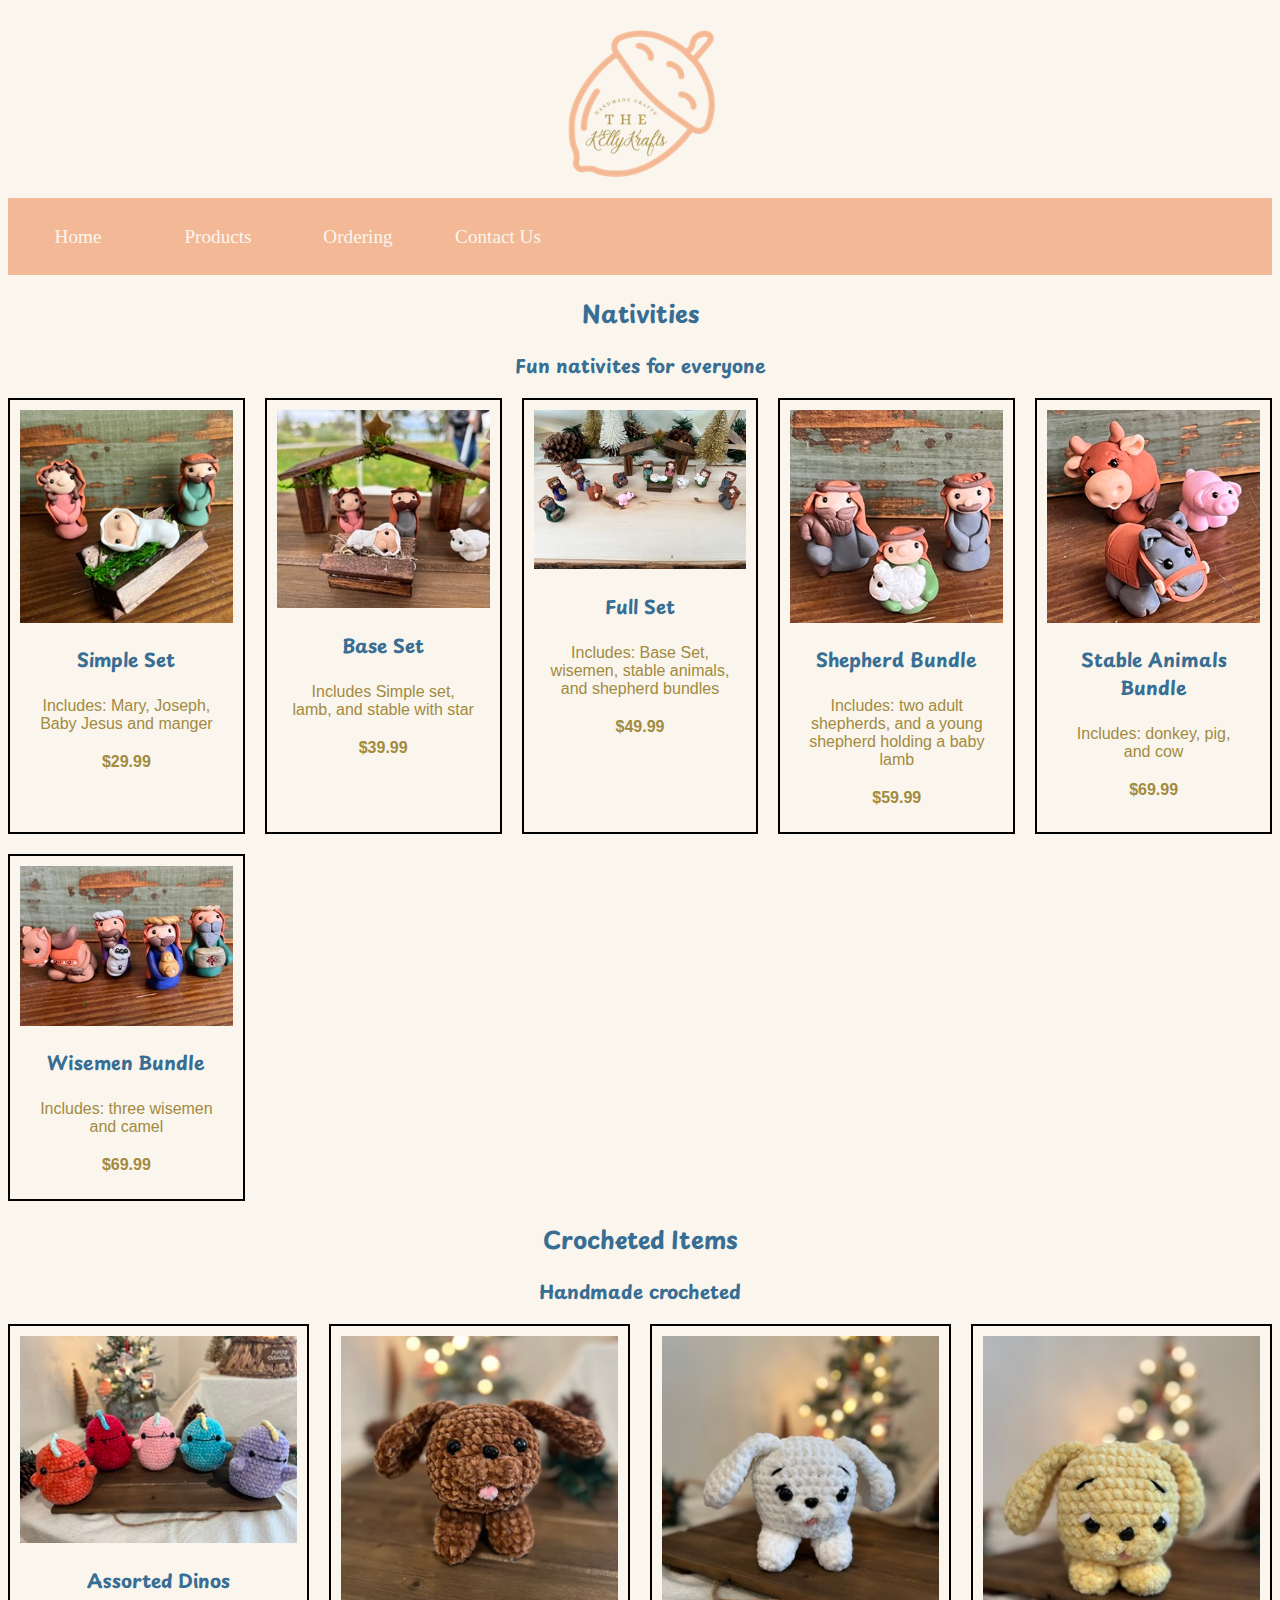
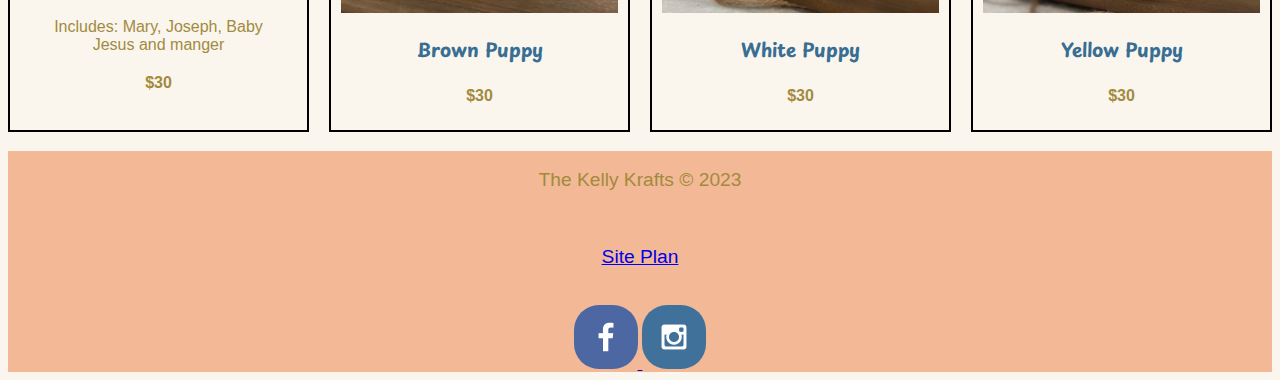
<file: kellykrafts/products.html>
<!DOCTYPE html>
<html lang="en">
<head>
    <meta charset="UTF-8">
    <meta name="viewport" content="width=device-width, initial-scale=1.0">
    <link rel="stylesheet" href="styles/style.css">
    <link rel="preconnect" href="https://fonts.googleapis.com">
    <link rel="preconnect" href="https://fonts.gstatic.com" crossorigin>
    <link href="https://fonts.googleapis.com/css2?family=Lato:wght@300&family=Mooli&family=Playpen+Sans:wght@300;700&family=Poppins:wght@300&display=swap" rel="stylesheet">
    <title>The Kelly Krafts | Products</title>
    <script>
        function toggleMenu() {
    var navBar = document.getElementById("nav_bar");
    if (navBar.className === "") {
        navBar.className = "responsive";
    } else {
        navBar.className = "";
    }
}
    </script>
</head>
<body style="background-color: #faf6ee;">
    <div id="content">
        <header>
            <a id="logo_link" href="index.html">
                <img class="logo" src="images/TheKellyKrafts-Logo.png" alt="The Kellly Krafts Logo">
            </a>
            <nav id="nav_bar">
                <a href="index.html">Home</a>
                <a href="products.html">Products</a>
                <a href="ordering.html">Ordering</a>
                <a href="contactus.html">Contact Us</a>
            </nav>
            <button id="menu_button" onclick="toggleMenu()">☰</button>
        </header>
    </div>
   <div class="prod-header"> 
   <h2>Nativities</h2>
   <h3>Fun nativites for everyone</h3>
   </div>

<section class="products">
    <div class="product">
      <img id="simple-set" src="images/simpleset.jpg" alt="Simple Set">
      <h3>Simple Set</h3>
      <p>Includes: Mary, Joseph, Baby Jesus and manger</p>
      <p class="price">$29.99</p>
    </div>
    <div class="product">
      <img src="images/baseset.jpg" alt="Base Set">
      <h3>Base Set</h3>
      <p>Includes Simple set, lamb, and stable with star</p>
      <p class="price">$39.99</p>
    </div>
    <div class="product">
      <img src="images/fullset.jpg" alt="Full Set">
      <h3>Full Set</h3>
      <p>Includes: Base Set, wisemen, stable animals, and shepherd bundles</p>
      <p class="price">$49.99</p>
    </div>
    <div class="product">
      <img src="images/sheppardbundle.jpg" alt="Shepherd Bundle">
      <h3>Shepherd Bundle</h3>
      <p>Includes: two adult shepherds, and a young shepherd holding a baby lamb</p>
      <p class="price">$59.99</p>
    </div>
    <div class="product">
      <img src="images/stablebundle.jpg" alt="Stable Animals Bundle">
      <h3>Stable Animals Bundle</h3>
      <p>Includes: donkey, pig, and cow</p>
      <p class="price">$69.99</p>
    </div>
    <div class="product">
        <img src="images/wisemanbundle.jpg" alt="Wisemen Bundle">
        <h3>Wisemen Bundle</h3>
        <p>Includes: three wisemen and camel</p>
        <p class="price">$69.99</p>
      </div>
</section>

<div class="prod-header"> 
    <h2>Crocheted Items</h2>
    <h3>Handmade crocheted</h3>
</div>
 
<section class="products">
    <div class="product">
        <img src="images/asst_dinos.jpeg" alt="Assorted Dinos">
        <h3>Assorted Dinos</h3>
        <p>Includes: Mary, Joseph, Baby Jesus and manger</p>
        <p class="price">$30</p>
    </div>
    <div class="product">
        <img src="images/puppy_brown.jpeg" alt="Brown Puppy">
        <h3>Brown Puppy</h3>
        <p class="price">$30</p>
    </div>
    <div class="product">
        <img src="images/puppy_white.jpeg" alt="White Puppy">
        <h3>White Puppy</h3>
        <p class="price">$30</p>
    </div>
    <div class="product">
        <img src="images/puppy_yellow.jpeg" alt="Yellow Puppy">
        <h3>Yellow Puppy</h3>
        <p class="price">$30</p>
    </div>
</section>
<div class="popup-image"> <!--This div is the only div required for the pop up images in product boxes.-->
    <span>&times;</span>
    <img src="images/simpleset.jpg" alt="">
</div>

<script> // JS code that gets the image name for each img, and enables the close button
    document.querySelectorAll('.product img').forEach(image =>{
        image.onclick = () =>{
            document.querySelector('.popup-image').style.display = 'block';
            document.querySelector('.popup-image img').src = image.getAttribute('src');
        }
    }); 

    document.querySelector('.popup-image span').onclick = () =>{
        document.querySelector('.popup-image').style.display = 'none';
    }
</script>
  
<footer>
    <p>The Kelly Krafts &copy; 2023</p>
    <p><a href="site-plan.html">Site Plan</a></p>
    <div class="social">
        <a target="_blank" href="https://www.facebook.com/profile.php?id=100089250665335">
            <img src="images/facebook.png" alt="fb icon">
        </a>
        <a target="_blank" href="https://instagram.com">
            <img src="images/instagram.png" alt="instagram icon">
        </a>
    </div>
</footer>
</body>
</html>
</file>
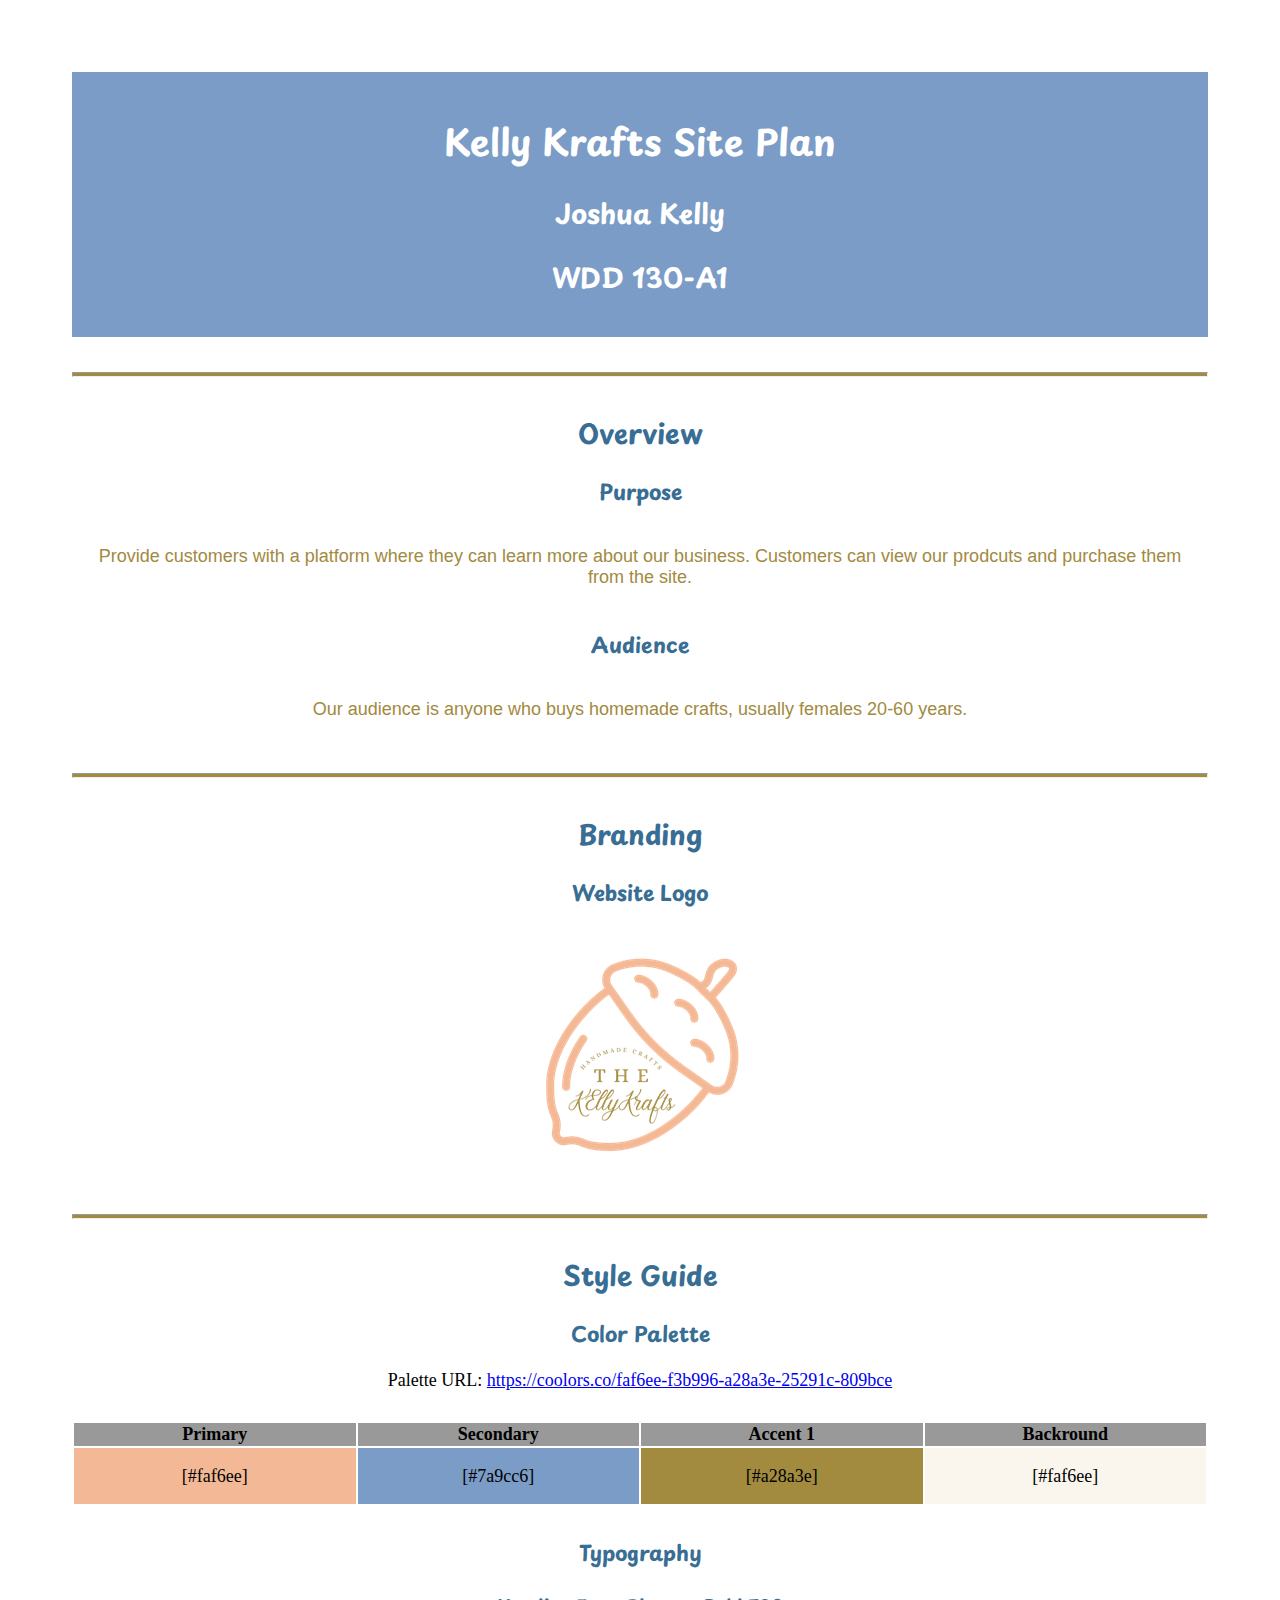
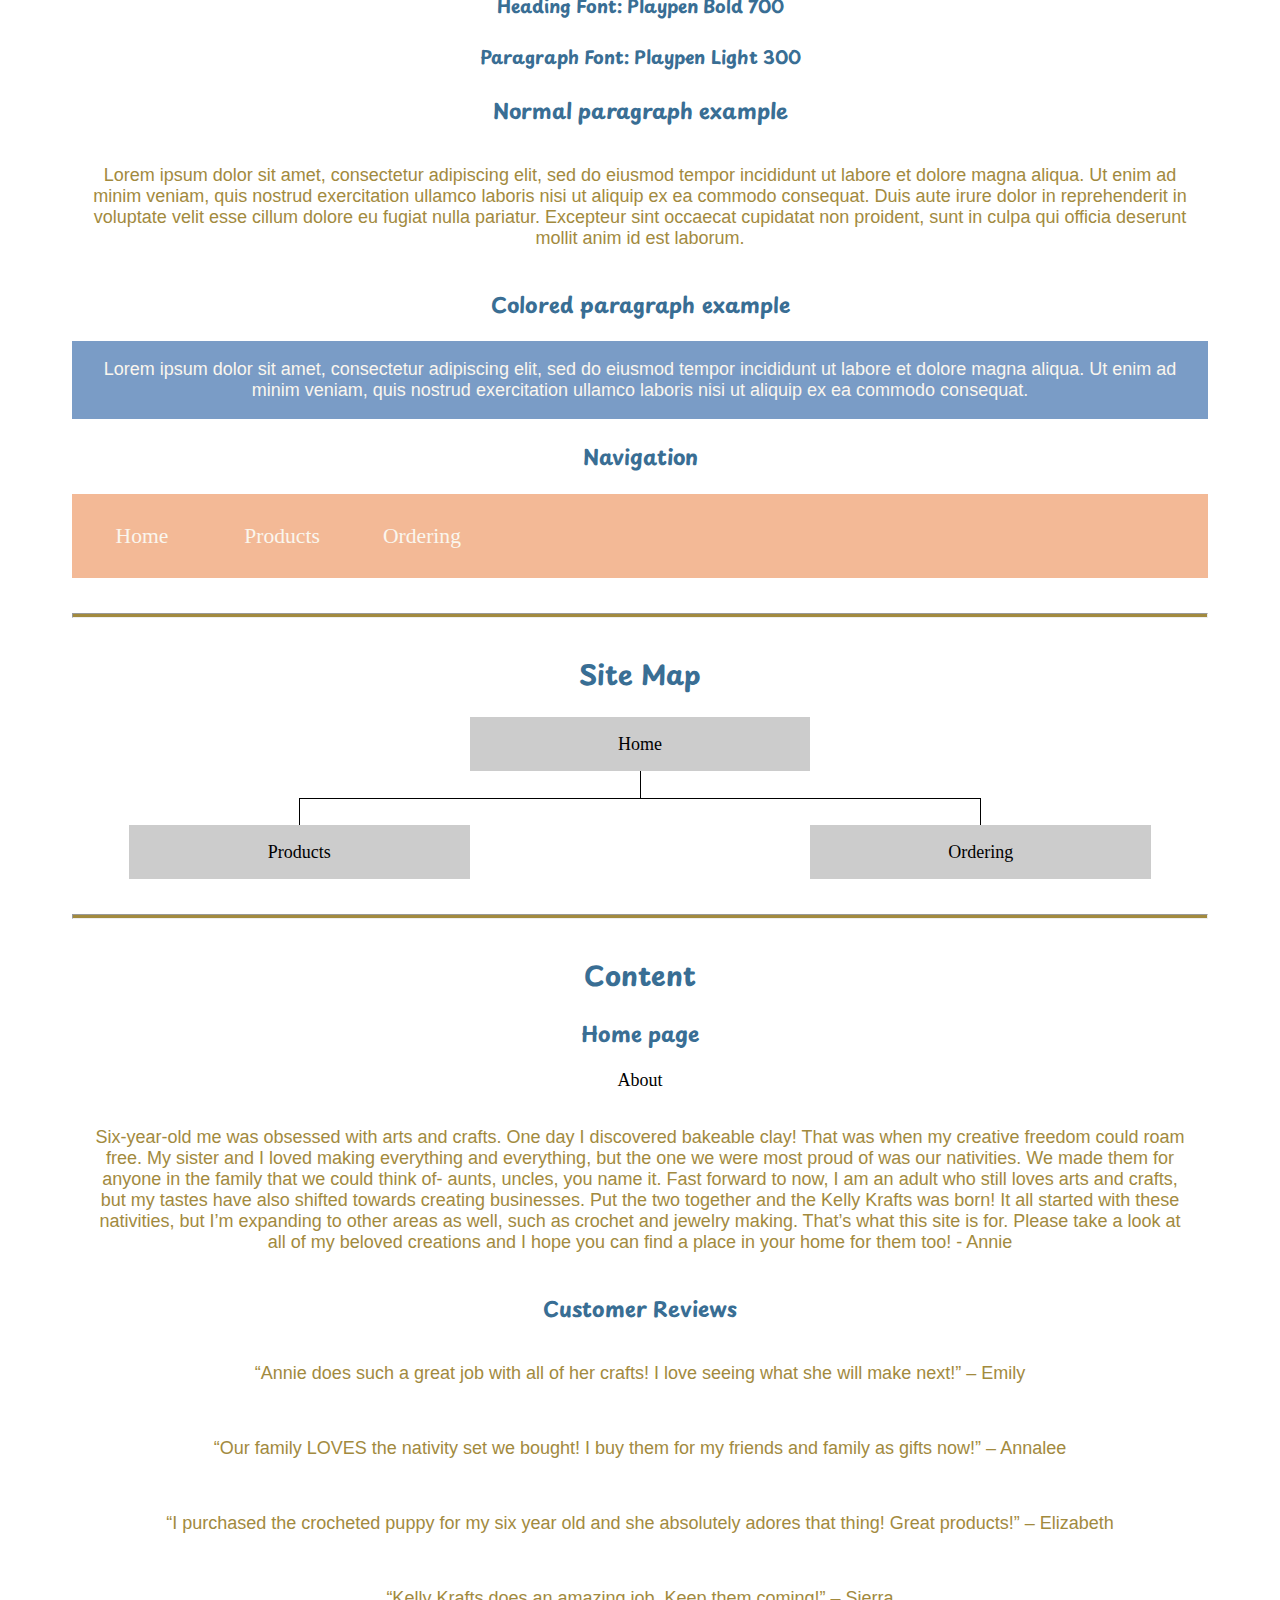
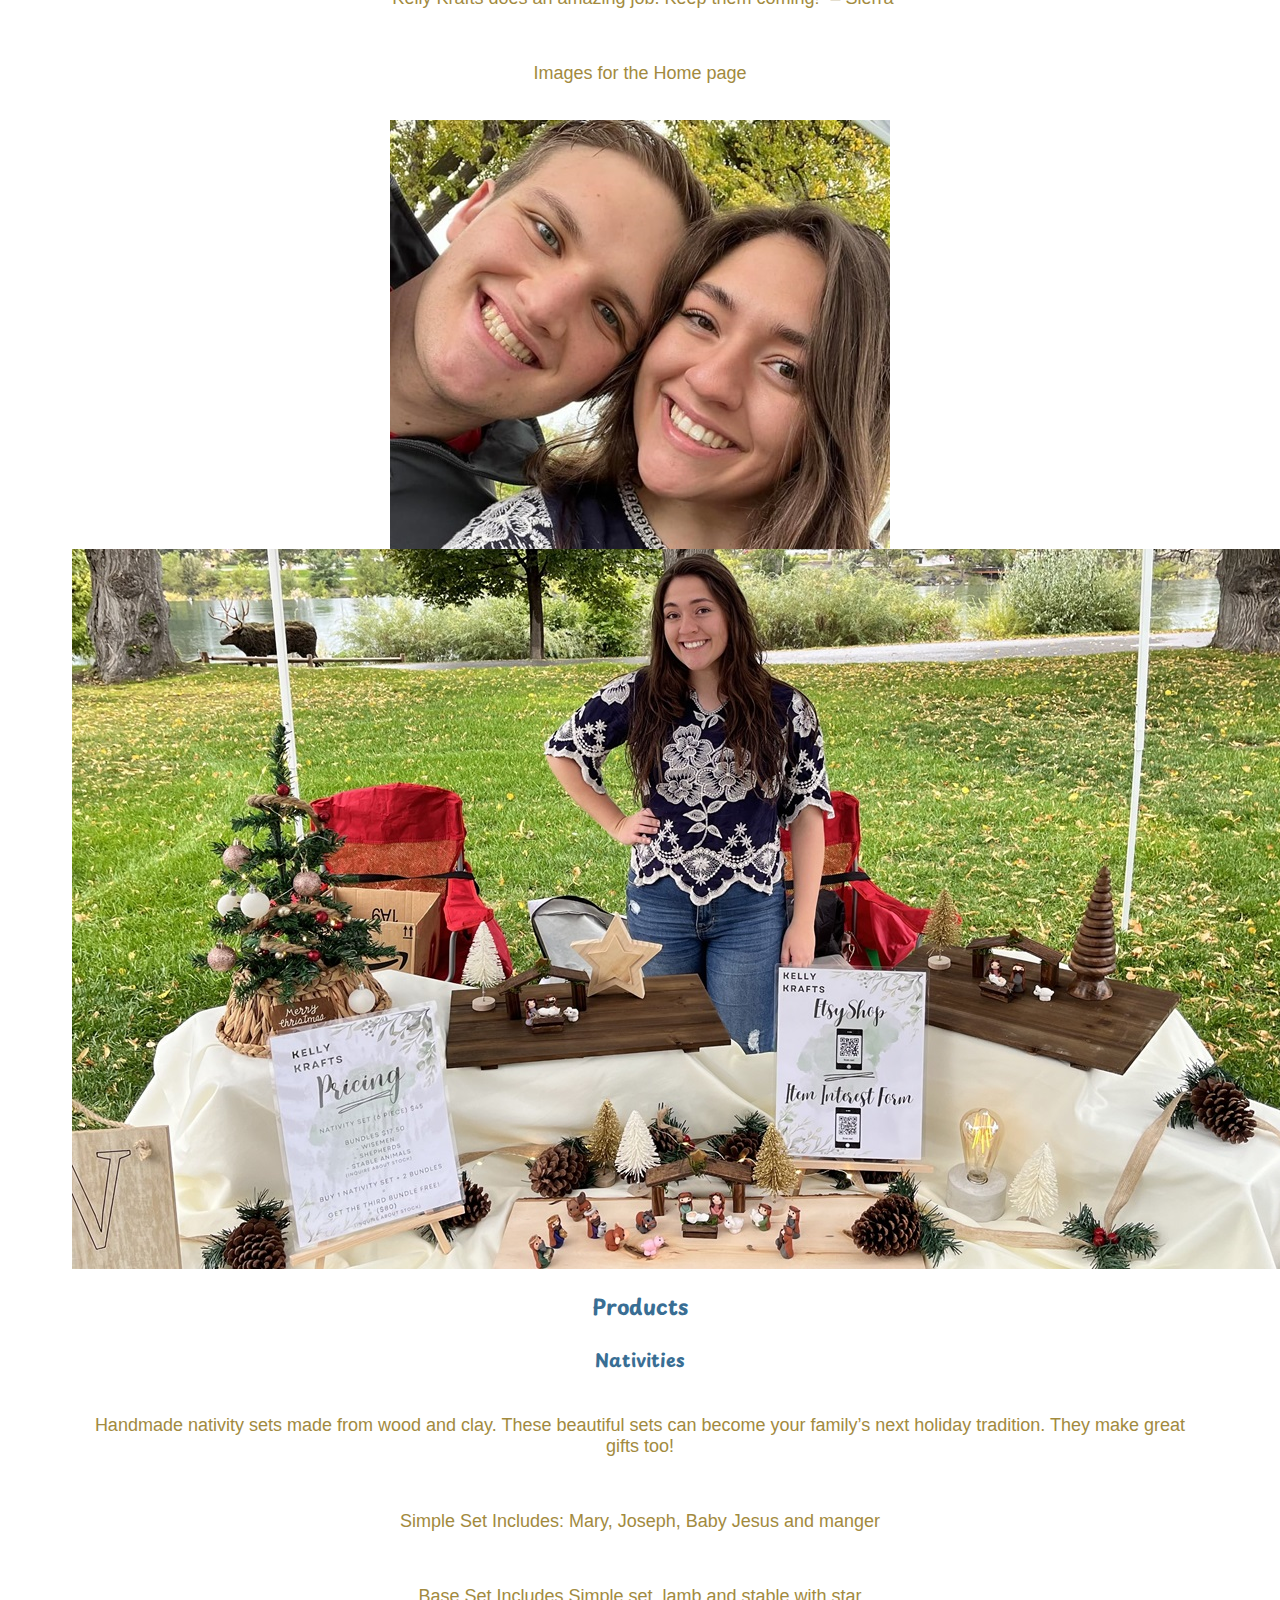
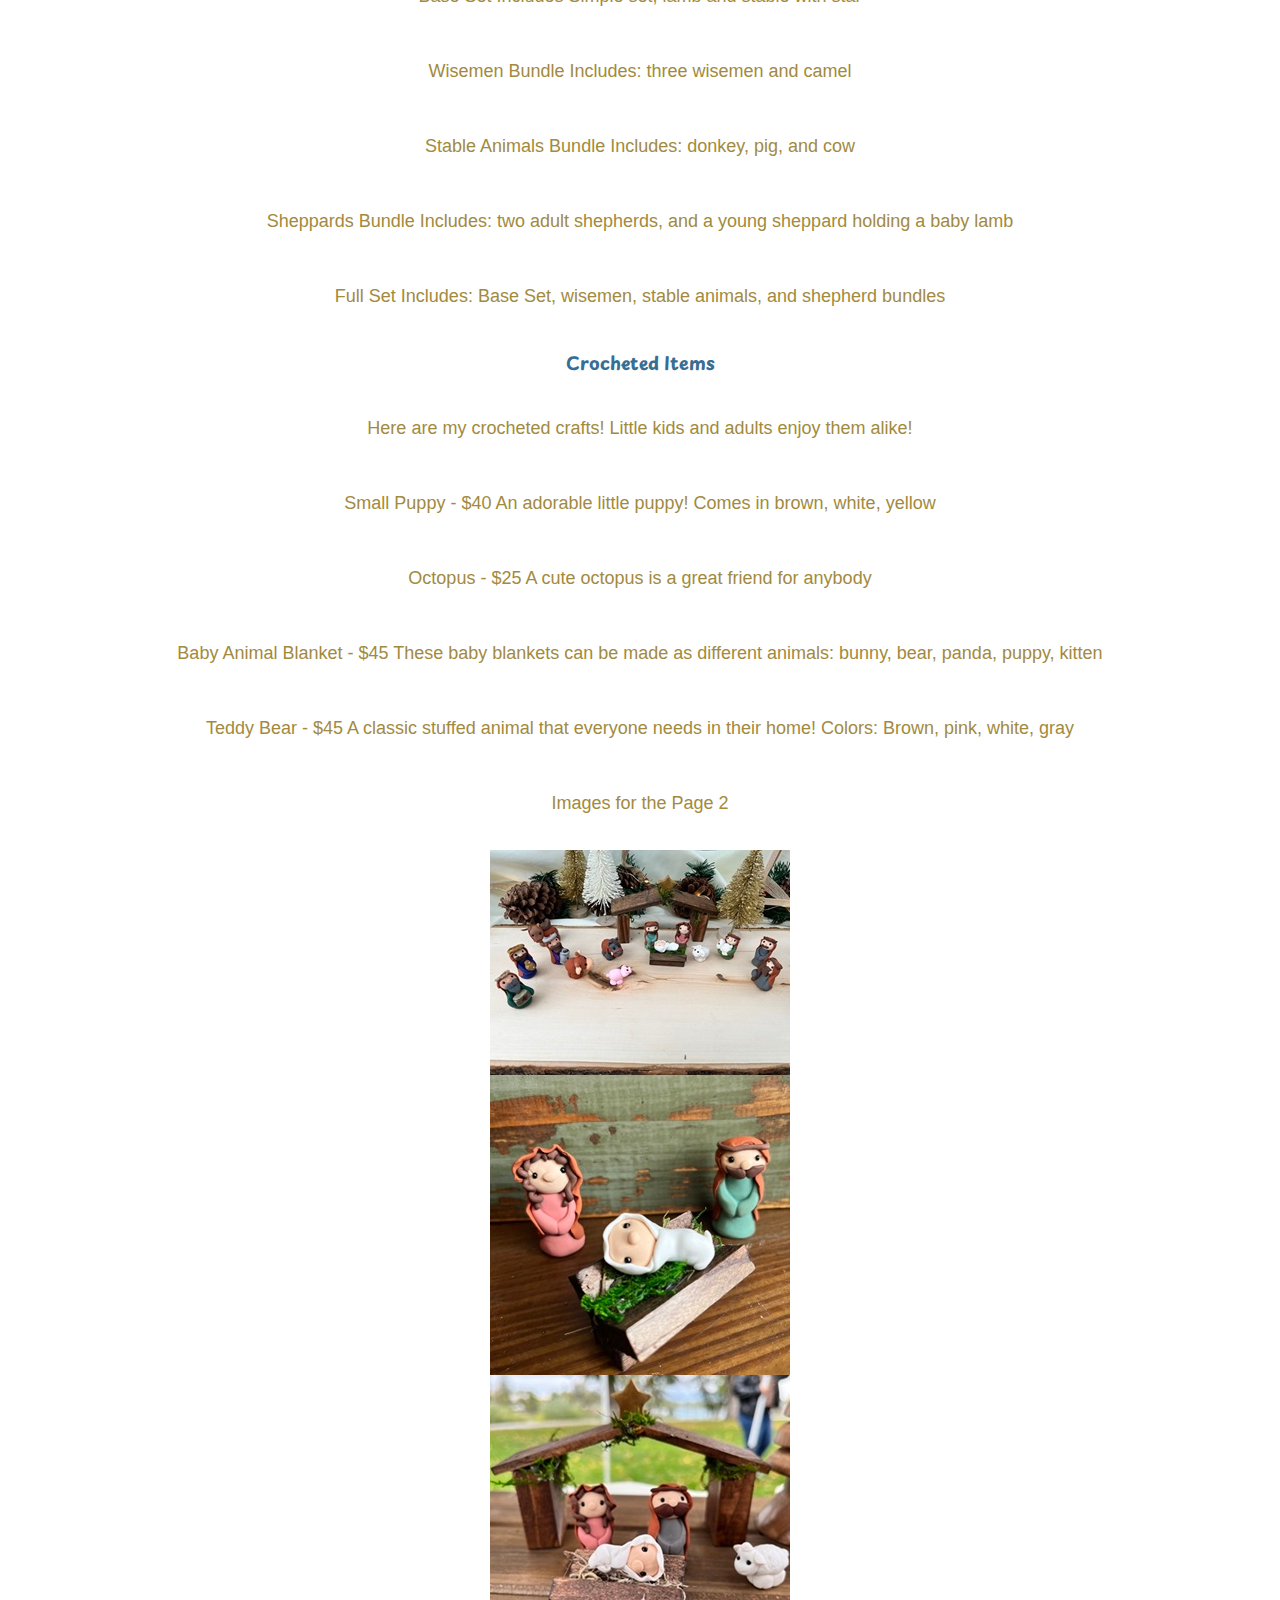
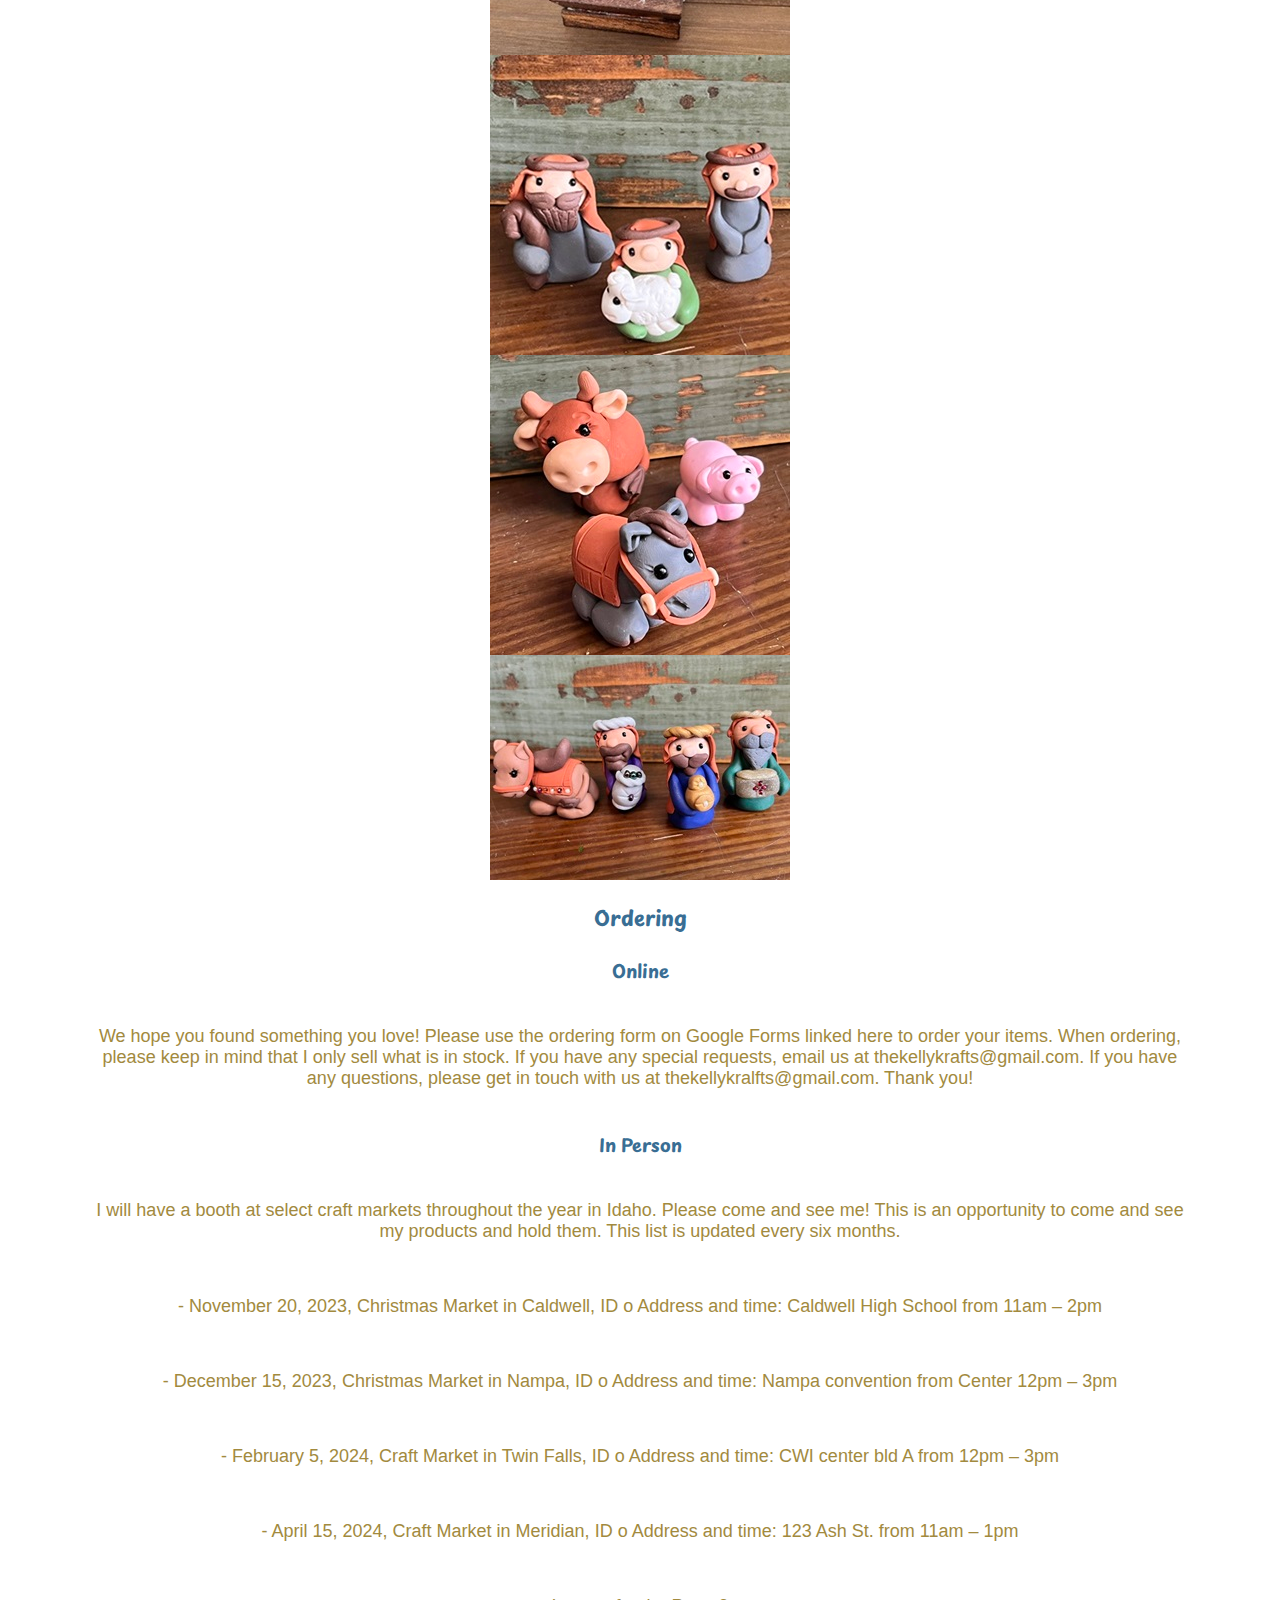
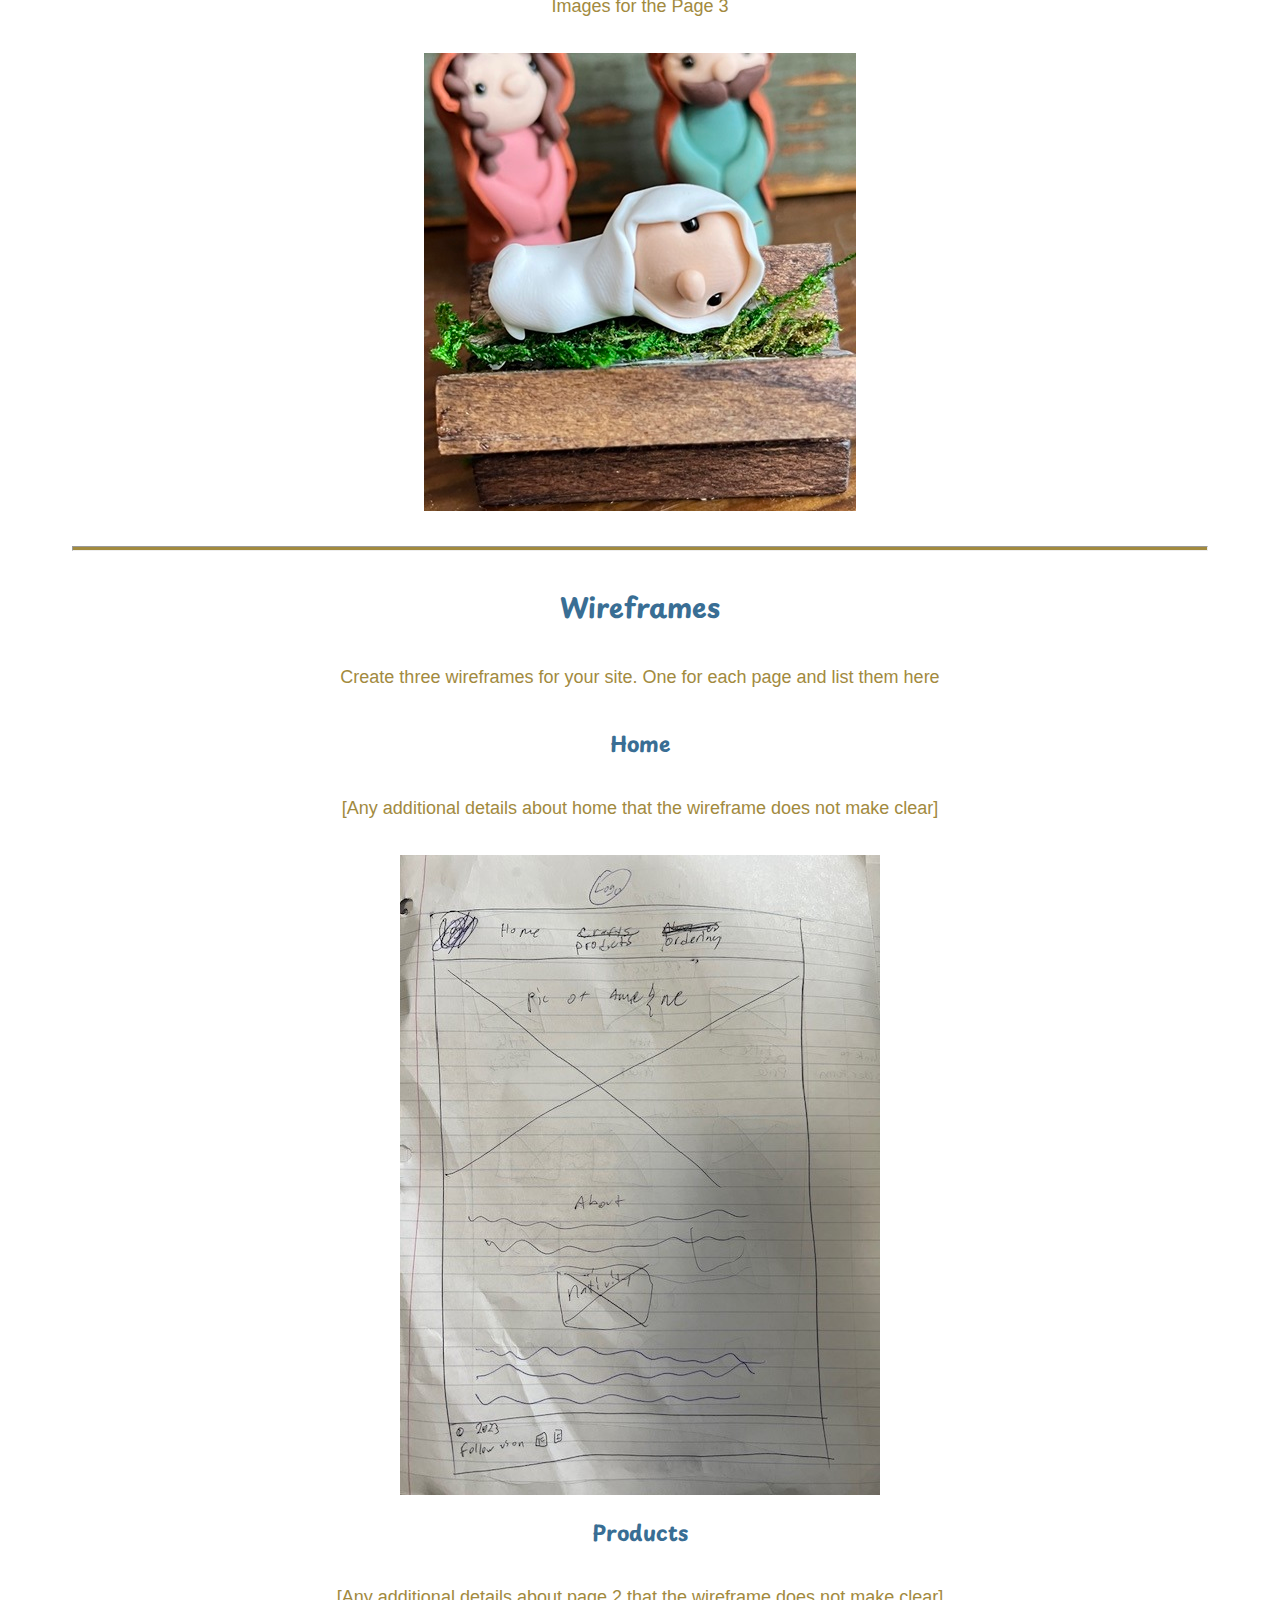
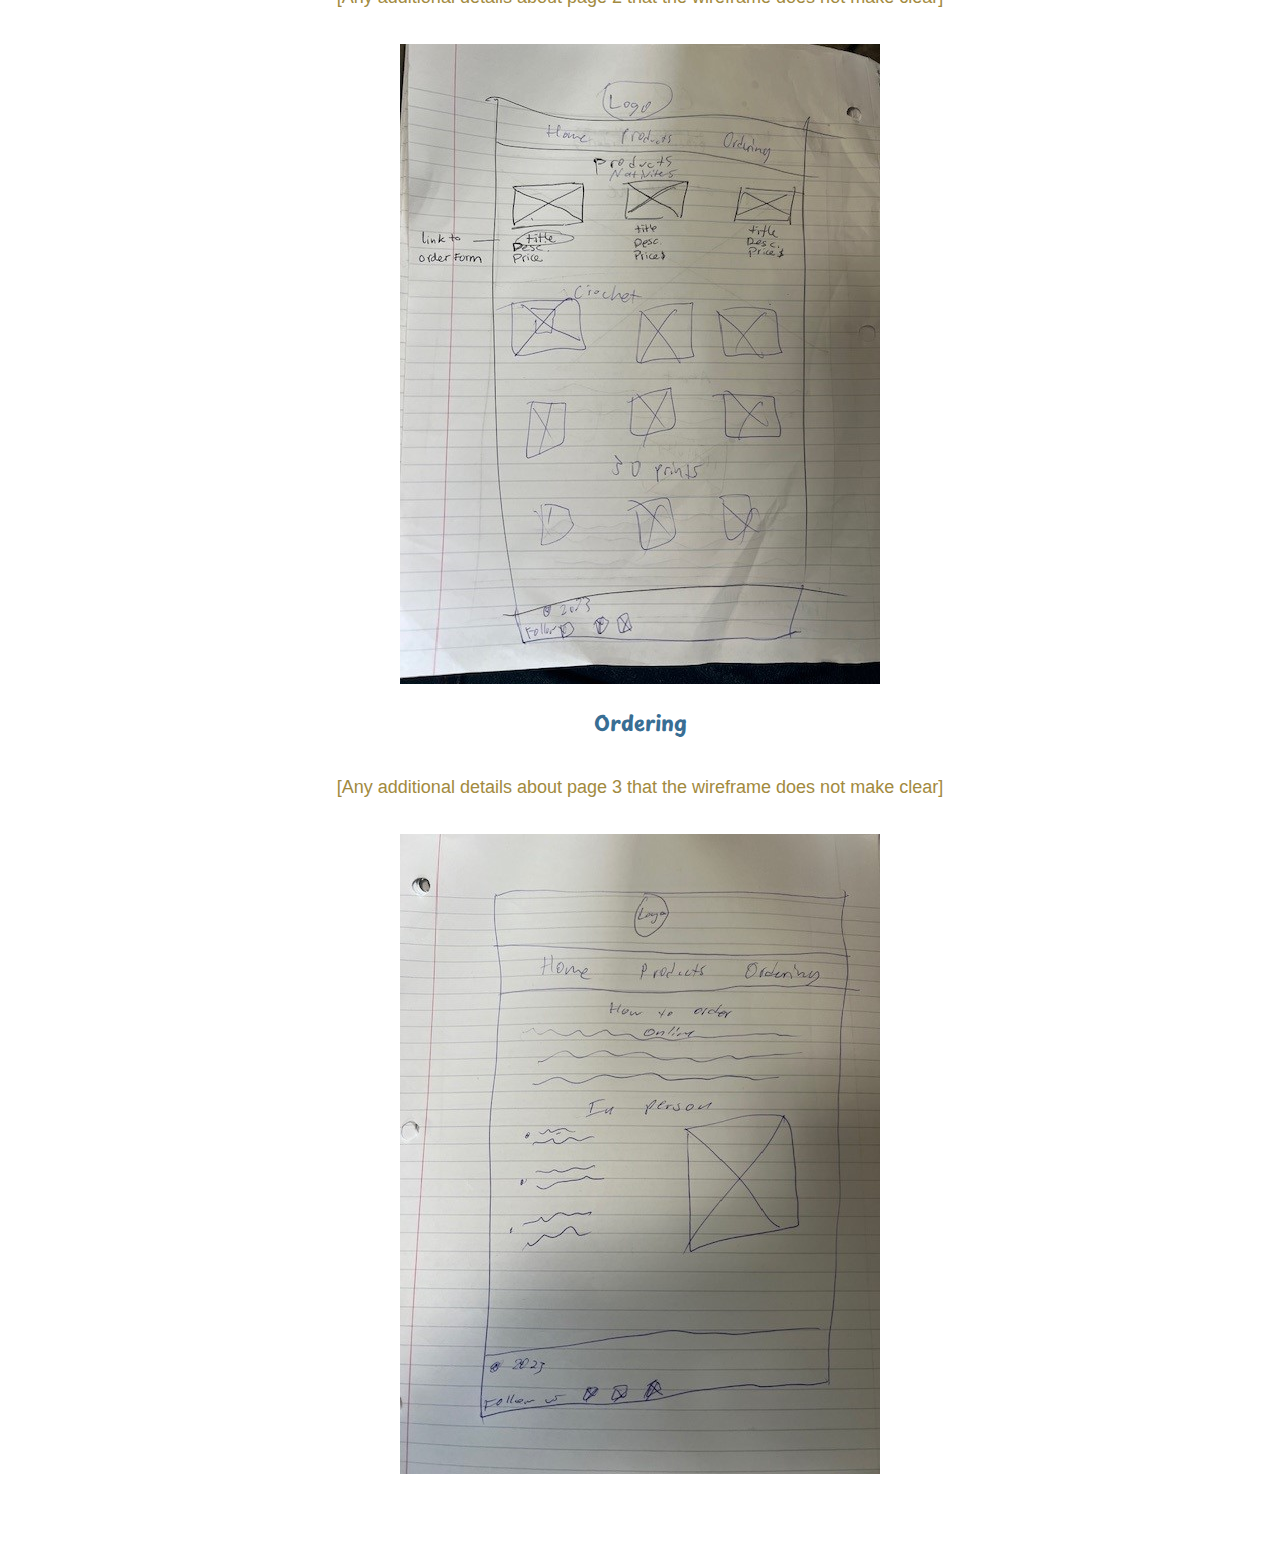
<file: kellykrafts/site-plan.html>
<!DOCTYPE html>
<html lang="en-us">
    
  <head>
    <meta charset="utf-8">
    <title>Site Plan for Kelly Krafts</title>
    <link type="text/css" rel="stylesheet" href="styles/site-plan.css">
  </head>

  <body>
    <header>
      <h1>Kelly Krafts Site Plan</h1>
      <h2>Joshua Kelly</h2>
      <h2>WDD 130-A1</h2>
      <!-- In the header above, add the name or your site, your name and class number. For example if you are in section 3 you would put WDD 130.03 -->
    </header>
    <main>

      <!-- ------------------------Steps 2-3------------------------------ -->
      <hr>
      <h2>Overview</h2>
      <h3>Purpose</h3>
      <p>Provide customers with a platform where they can learn more about our business. Customers can view our prodcuts and purchase them from the site.</p>  <!-- change this -->


      <h3>Audience</h3>
      <p>Our audience is anyone who buys homemade crafts, usually females 20-60 years.</p>  <!-- change this -->

      <hr>
      <h2>Branding</h2>
      <h3>Website Logo</h3>
      <!-- Replace this with some sort of logo for your site.  A logo can be as simple as the name of your site in a nice font :) -->
      <img src="images/TheKellyKrafts-Logo.png" alt="Logo image">
      <hr>
      <h2>
        Style Guide
      </h2>

      <!-- ------------------------Steps 4-8------------------------------ -->

      <h3>
        Color Palette
      </h3>
      <!--  The colors you choose for a website are one of the most important decisions you will make. Follow the instructions on the activity in iLearn then return and replace the color codes below with the hex color codes (the 6 digit numbers that show at the bottom of each color) for the colors you have chosen below.  You should have at least 2 colors but do not have to fill in all 4 if you do not need them.  -->

      <!-- Copy and paste the URL to your finished palette below Make sure to paste it into both spots -->
      Palette URL: <a href="https://coolors.co/faf6ee-f3b996-a28a3e-25291c-809bce" target="_blank">https://coolors.co/faf6ee-f3b996-a28a3e-25291c-809bce</a>


      <table class="colors">
        <tr><th>Primary</th><th>Secondary</th><th>Accent 1</th><th>Backround</th></tr>
        <!-- Replace the numbers in the boxes below with your hex color codes. Then switch to the site-plan.css file and change your colors there as well. -->
        <tr><td class="primary">[#faf6ee]</td><td class="secondary">[#7a9cc6]</td><td class="accent1">[#a28a3e]</td><td class="accent2">[#faf6ee]</td></tr>
      </table>

      <!-- ------------------------Step 9------------------------------ -->

      <h3>
        Typography
      </h3>
      <!-- Choose a font for your paragraphs (body copy) and headlines. What font(s) have you chosen? Why did you choose what you did?  Make sure to review the list of web safe fonts at W3Schools.org as a starting point.  Think also about which of your colors above you might use for background and font colors. -->

      <h4>
        Heading Font: Playpen Bold 700 <!-- change this -->
      </h4>
      <h4>
        Paragraph Font: Playpen Light 300  <!-- change this -->
      </h4>
      <h3>
        Normal paragraph example
      </h3>
      <p>
        Lorem ipsum dolor sit amet, consectetur adipiscing elit, sed do eiusmod tempor incididunt ut labore et dolore magna aliqua. Ut enim ad minim veniam, quis nostrud exercitation ullamco laboris nisi ut aliquip ex ea commodo consequat. Duis aute irure dolor in reprehenderit in voluptate velit esse cillum dolore eu fugiat nulla pariatur. Excepteur sint occaecat cupidatat non proident, sunt in culpa qui officia deserunt mollit anim id est laborum.
      </p>
      <h3>
        Colored paragraph example
      </h3>
      <p class="colored">
        Lorem ipsum dolor sit amet, consectetur adipiscing elit, sed do eiusmod tempor incididunt ut labore et dolore magna aliqua. Ut enim ad minim veniam, quis nostrud exercitation ullamco laboris nisi ut aliquip ex ea commodo consequat. 
      </p>

      <!-- ------------------------Step 10------------------------------ -->

      <h3>
        Navigation
      </h3>
      <!-- Think about how you want your navigation bar to look. In the site-plan.css file change the colors to your colors to get the look you desire. --> 
      <nav>
        <a href="#">Home</a>
        <a href="#">Products</a>
        <a href="#">Ordering</a>
      </nav>
      <hr>
      <h2>
        Site Map
      </h2>
      <div class="sitemap">
        <div class="sm-home">
          Home
        </div>
        <div class="sm-page2">
          Products <!-- change this -->
        </div>
        <div class="sm-page3">
          Ordering  <!-- change this -->
        </div>

        <div class="top">
          &nbsp;
        </div>
        <div class="left">
          &nbsp;
        </div>
        <div class="right">
          &nbsp;
        </div>

      </div>

      <!-- --------Content Section -------------- -->
      <hr>
      <h2>
        Content
      </h2>
      <h3>Home page</h3>
      <div>About</div>
      <p>
        Six-year-old me was obsessed with arts and crafts. One day I discovered bakeable clay! That was when my creative freedom could roam free. 
        My sister and I loved making everything and everything, but the one we were most proud of was our nativities. 
        We made them for anyone in the family that we could think of- aunts, uncles, you name it. 
        Fast forward to now, I am an adult who still loves arts and crafts, but my tastes have also shifted towards creating businesses. 
        Put the two together and the Kelly Krafts was born! It all started with these nativities, but I’m expanding to other areas as well, such as crochet and jewelry making. 
        That’s what this site is for. Please take a look at all of my beloved creations and I hope you can find a place in your home for them too! - Annie
      </p>
      <h3>Customer Reviews</h3>
      <p>“Annie does such a great job with all of her crafts! I love seeing what she will make next!” – Emily</p>
      <p>“Our family LOVES the nativity set we bought! I buy them for my friends and family as gifts now!” – Annalee</p>
      <p>“I purchased the crocheted puppy for my six year old and she absolutely adores that thing! Great products!” – Elizabeth</p>
      <p>“Kelly Krafts does an amazing job. Keep them coming!” – Sierra</p>
      <p>Images for the Home page</p>
        <img src="images/anniejosh.jpg" alt="image for homepage">
        <img src="images/frontpagimage.jpg" alt="image for homepage">

      </ul>
      <h3>Products</h3>
      <h4>Nativities</h4>
      <p>
        Handmade nativity sets made from wood and clay. These beautiful sets can become your family’s next holiday tradition. They make great gifts too!
      </p>
      <p>Simple Set
        Includes: Mary, Joseph, Baby Jesus and manger
        </p>
      <p>Base Set
        Includes Simple set, lamb and stable with star
        </p>  
      <p>Wisemen Bundle 
        Includes: three wisemen and camel
        </p>  
      <p>Stable Animals Bundle 
        Includes: donkey, pig, and cow
        </p> 
      <p>Sheppards Bundle
        Includes: two adult shepherds, and a young sheppard holding a baby lamb
        </p>   
      <p>Full Set 
        Includes: Base Set, wisemen, stable animals, and shepherd bundles
        </p>  
      
      <h4>Crocheted Items</h4>
      <p>Here are my crocheted crafts! Little kids and adults enjoy them alike! </p>
      <p>Small Puppy - $40
        An adorable little puppy! Comes in brown, white, yellow
        </p>
      <p>Octopus - $25
        A cute octopus is a great friend for anybody
        </p>
      <p>Baby Animal Blanket - $45
        These baby blankets can be made as different animals: bunny, bear, panda, puppy, kitten
        </p>
      <p>Teddy Bear - $45
        A classic stuffed animal that everyone needs in their home! Colors: Brown, pink, white, gray
        </p>
     
      <p>Images for the Page 2</p>
        <img src="images/fullset.jpg" alt="full set">
        <img src="images/simpleset.jpg" alt="simple set">
        <img src="images/baseset.jpg" alt="base set">
        <img src="images/sheppardbundle.jpg" alt="sheppard bundle">
        <img src="images/stablebundle.jpg" alt="stable bundle">
        <img src="images/wisemanbundle.jpg" alt="wise men bundle">

      </ul>
      <h3>Ordering</h3>
      <h4>Online</h4>
      <p>
        We hope you found something you love! Please use the ordering form on Google Forms linked here to order your items. 
        When ordering, please keep in mind that I only sell what is in stock. If you have any special requests, email us at thekellykrafts@gmail.com. 
        If you have any questions, please get in touch with us at thekellykralfts@gmail.com.  Thank you!
      </p>
      <h4>In Person</h4>
      <p>I will have a booth at select craft markets throughout the year in Idaho. Please come and see me! 
        This is an opportunity to come and see my products and hold them. This list is updated every six months.</p>
      <p>-	November 20, 2023, Christmas Market in Caldwell, ID
        o	Address and time: Caldwell High School from 11am – 2pm
        </p> 
      <p>-	December 15, 2023, Christmas Market in Nampa, ID
        o	Address and time: Nampa convention from Center 12pm – 3pm
        </p> 
      <p>-	February 5, 2024, Craft Market in Twin Falls, ID
        o	Address and time: CWI center bld A from 12pm – 3pm
        </p> 
      <p>-	April 15, 2024, Craft Market in Meridian, ID
        o	Address and time: 123 Ash St. from 11am – 1pm
        </p> 

      <p>Images for the Page 3</p>
      <img src="images/babyjesus.jpg" alt="baby jesus">

      </ul>
      <hr>
      <h2>
        Wireframes
      </h2>
      <p>
        Create three wireframes for your site. One for each page and list them here</p>

      <h3>Home</h3>
      <p>         
        [Any additional details about home that the wireframe does not make clear]
      </p>
      <img src="images/home_wireframe.jpg" alt="home page wireframe">

      <h3>Products</h3>
      <p>         
        [Any additional details about page 2 that the wireframe does not make clear]
      </p>
      <img src="images/products_wireframe.jpg" alt="page 2 wireframe">

      <h3>Ordering</h3>
      <p>         
        [Any additional details about page 3 that the wireframe does not make clear]
      </p>
      <img src="images/ordering_wireframe.jpg" alt="page 3 wireframe">
    </main>
  </body>

</html>
</file>
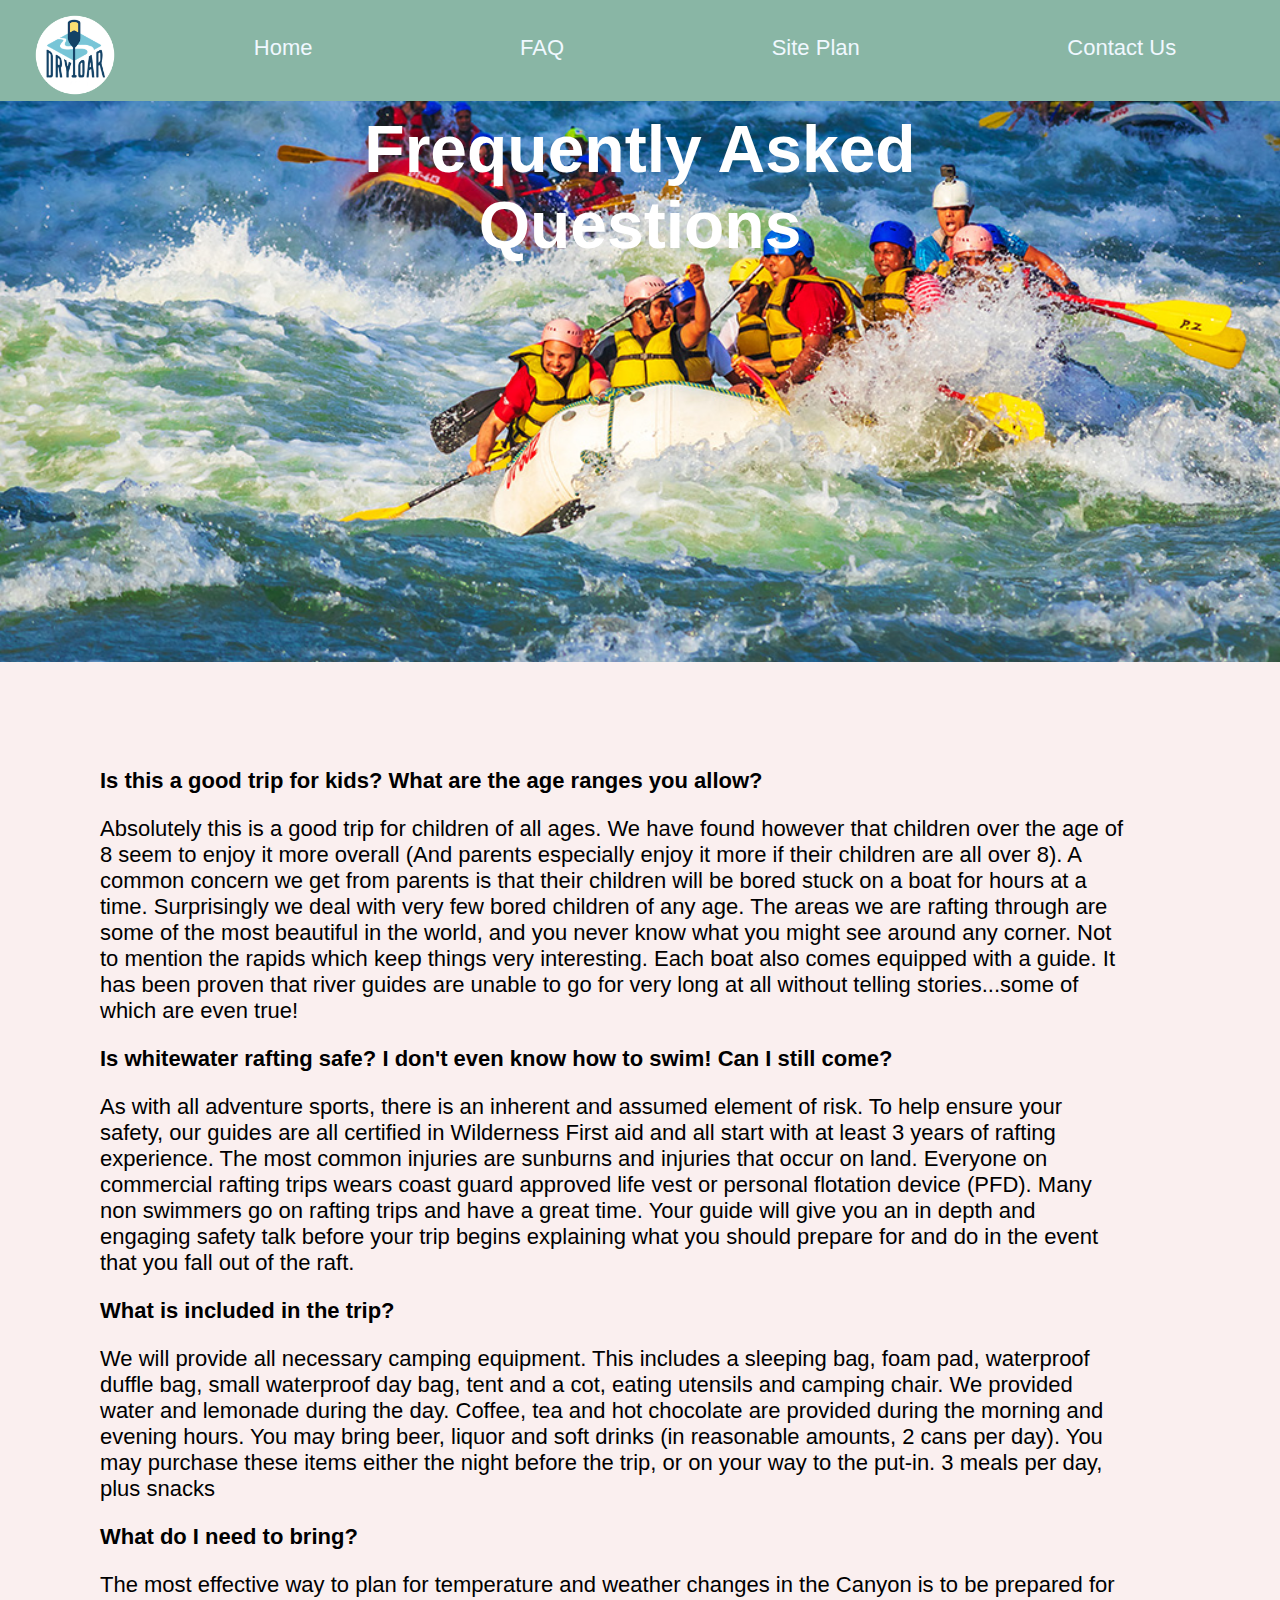
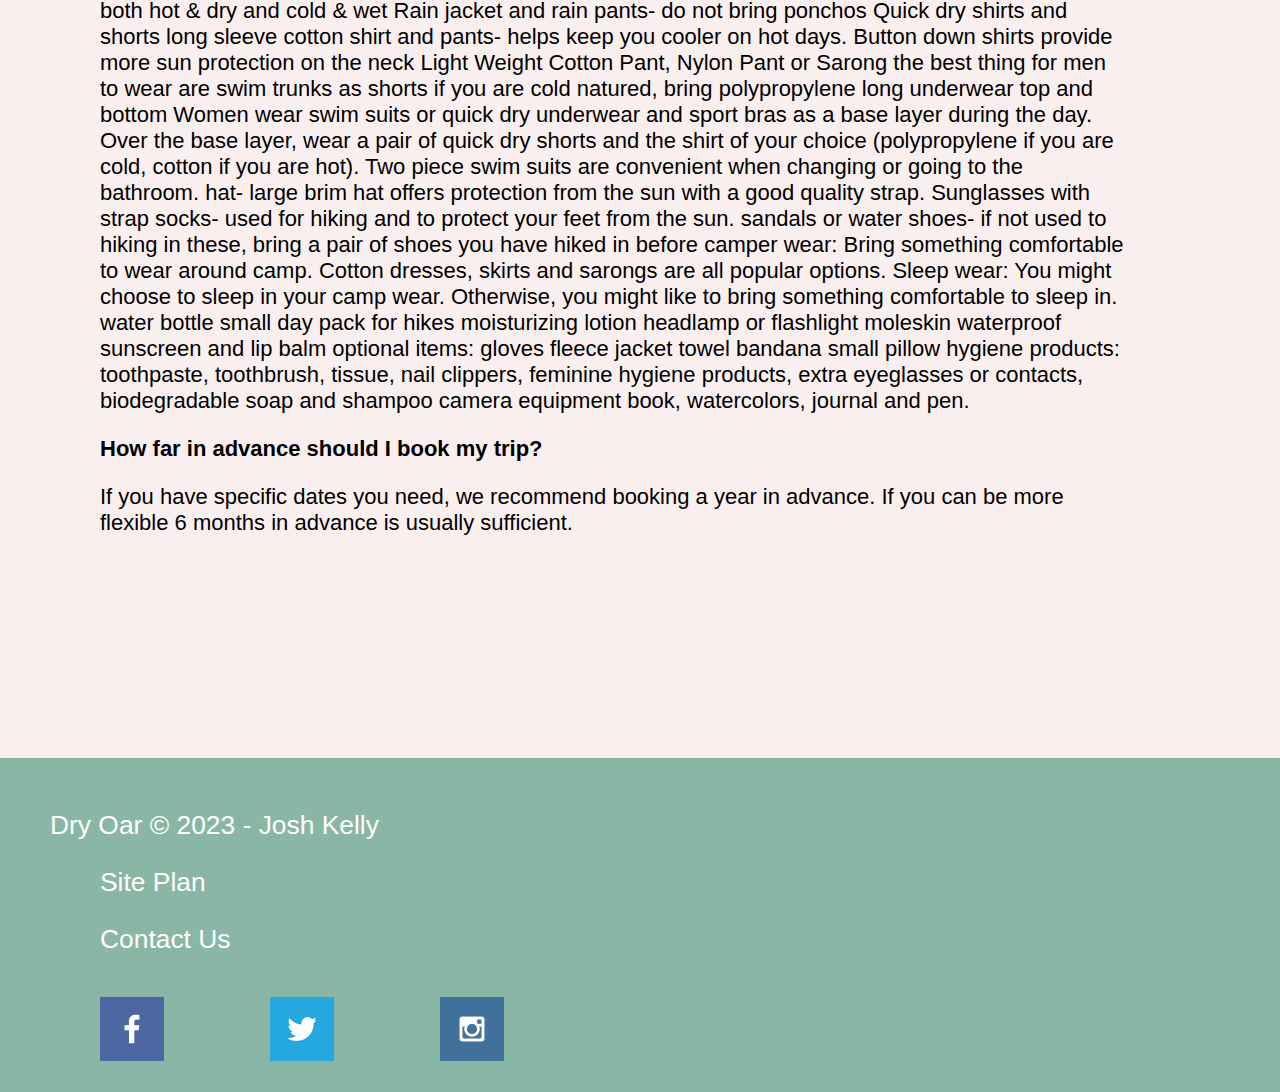
<file: wwr/faq.html>
<!DOCTYPE html>
<html lang="en">
<head>
    <meta charset="UTF-8">
    <meta name="viewport" content="width=device-width, initial-scale=1.0">
    <link rel="stylesheet" href="styles/style.css">
    <title>FAQ</title>
</head>
<body>
    <div id="content"> 
        <header>
            <a id="logo_link" href="index.html">
                <img class="logo" src="images/logo.png" alt="Dry Oar Logo">
            </a>
            <nav>
                <a href="index.html">Home</a>
                <a href="faq.html">FAQ</a>
                <a href="site-plan-rafting.html">Site Plan</a>
                <a href="contactus.html">Contact Us</a>
            </nav>
        </header>
        <div id="hero">
            <div id="hero-box"> 
                <img id= "hero-img" src="images/faqhero.jpg" alt="People enjoying rafting">
            </div>
            <section id="hero-msg"> 
                <h1 class="faq-title">Frequently Asked Questions</h1>
            </section>
            </div>   
    <section id="faq_list">           
        <ul>
            <li>Is this a good trip for kids? What are the age ranges you allow?</li>
                <p>Absolutely this is a good trip for children of all ages. We have found however that children over the age of 8 seem to enjoy it more overall 
                    (And parents especially enjoy it more if their children are all over 8). 
                    A common concern we get from parents is that their children will be bored stuck on a boat for hours at a time. 
                    Surprisingly we deal with very few bored children of any age. The areas we are rafting through are some of the most beautiful in the world, and you never know what you might see around any corner. Not to mention the rapids which keep things very interesting. Each boat also comes equipped with a guide. It has been proven that river guides are unable to go for very long at all without telling stories...some of which are even true!
                </p>

            <li>Is whitewater rafting safe? I don't even know how to swim! Can I still come?</li>
                <p>As with all adventure sports, there is an inherent and assumed element of risk. To help ensure your safety, our guides are all certified in Wilderness First aid and all start with at least 3 years of rafting experience. The most common injuries are sunburns and injuries that occur on land.
                    Everyone on commercial rafting trips wears coast guard approved life vest or personal flotation device (PFD). Many non swimmers go on rafting trips and have a great time. 
                    Your guide will give you an in depth and engaging safety talk before your trip begins explaining what you should prepare for and do in the event that you fall out of the raft.
                </p> 
                
            <li>What is included in the trip?</li>
                <p>We will provide all necessary camping equipment. This includes a sleeping bag, foam pad, waterproof duffle bag, small waterproof day bag, tent and a cot, eating utensils and camping chair.
                    We provided water and lemonade during the day. Coffee, tea and hot chocolate are provided during the morning and evening hours. 
                    You may bring beer, liquor and soft drinks (in reasonable amounts, 2 cans per day). You may purchase these items either the night before the trip, or on your way to the put-in. 3 meals per day, plus snacks
                </p>

            <li>What do I need to bring?</li>
                <p>
                    The most effective way to plan for temperature and weather changes in the Canyon is to be prepared for both hot & dry and cold & wet Rain jacket and rain pants- do not bring ponchos Quick dry shirts and shorts long sleeve cotton shirt and pants- helps keep you cooler on hot days. Button down shirts provide more sun protection on the neck Light Weight Cotton Pant,
                     Nylon Pant or Sarong the best thing for men to wear are swim trunks as shorts if you are cold natured, bring polypropylene long underwear top and bottom Women wear swim suits or quick dry underwear and sport bras as a base layer during the day. Over the base layer, wear a pair of quick dry shorts and the shirt of your choice (polypropylene if you are cold, cotton if you are hot). 
                     Two piece swim suits are convenient when changing or going to the bathroom. hat- large brim hat offers protection from the sun with a good quality strap. Sunglasses with strap socks- used for hiking and to protect your feet from the sun. sandals or water shoes- if not used to hiking in these, bring a pair of shoes you have hiked in before camper wear: Bring something comfortable to wear around camp. Cotton dresses, skirts and sarongs are all popular options. 
                     Sleep wear: You might choose to sleep in your camp wear. Otherwise, you might like to bring something comfortable to sleep in. water bottle small day pack for hikes moisturizing lotion headlamp or flashlight moleskin waterproof sunscreen and lip balm optional items: gloves fleece jacket towel bandana small pillow hygiene products: toothpaste, toothbrush, tissue, nail clippers, feminine hygiene products, extra eyeglasses or contacts, biodegradable soap and shampoo camera equipment book, watercolors, journal and pen.
                </p>

            <li>How far in advance should I book my trip?</li>
                <p>If you have specific dates you need, we recommend booking a year in advance. If you can be more flexible 6 months in advance is usually sufficient.
                </p>
        </ul>
    </section>
</body>
<footer>
    <p>Dry Oar &copy; 2023 - Josh Kelly</p>
    <p><a href="site-plan-rafting.html">Site Plan</a></p>
    <p><a href="contactus.html">Contact Us</a></p>
    <div class="social">
        <a target="_blank" href="https://facebook.com">
            <img src="images/facebook.png" alt="fb icon">
        </a>
        <a target="_blank" href="https://twitter.com">
            <img src="images/twitter.png" alt="twitter icon">
        </a>
        <a target="_blank" href="https://instagram.com">
            <img src="images/instagram.png" alt="instagram icon">
        </a>
    </div>
</footer>
</html>
</file>
<file: kellykrafts/styles/style.css>
:root {
    /* Color pallette */
    --primary-color: #f3b996   ;
    --secondary-color: #7a9cc6 ;
    --accent1-color: #a28a3e;
    --accent2-color: #faf6ee;
  
    /* Fonts */
    /*--heading-font: "Playpen Sans, cursive";*/
    --paragraph-font: 'Playpen+sans:wght@300', Helvetica, sans-serif;
  
    /* Colors*/
    --headline-color-on-white: #396E94;  /* headlines on a white background */ 
    --headline-color-on-color: white; /* headlines on a colored background */ 
    --paragraph-color-on-white: #a28a3e; /* paragraph text on a white background */ 
    --paragraph-color-on-color: #faf6ee; /* paragraph text on a colored background */ 
    --paragraph-background-color: #7a9cc6  ;
    --nav-link-color: #faf6ee;
    --nav-background-color: #f3b996;
    --nav-hover-link-color: white;
    --nav-hover-background-color: #a28a3e;
  }

  #content {
    max-width: 1800px;
    margin: 0 auto;
  }

  /* Logo */
.logo {
    display: block;
    margin-left: auto;
    margin-right: auto;
    width: 15%;
}

  /* Navigation bar */
  nav {
    background-color: var(--nav-background-color);
    line-height: 3em;
    text-align: center;
    font-size: 1.2em;
  }
  nav  {
    list-style-type: none;
    display: flex;
  
  }
  nav a {
    padding:1em;
    min-width: 120px;
    text-decoration: none;
    padding: 10px;
  
  }
  nav a:link, nav a:visited {
    color: var(--nav-link-color);
  }
  nav a:hover {
    color: var(--nav-hover-link-color);
    background-color: var(--nav-hover-background-color);
  }

  /* Hero Image */
  #hero-img {
    width: 100%;
    max-width: 100%;
    z-index: -1;
    grid-column: 1/5;
    grid-row: 1/4;
  }

  .home-grid {
    display: grid;
    grid-template-columns: 1fr 1fr 1fr 1fr 1fr;
    grid-template-rows: auto;
  }
  #hero {
    display: grid;
    grid-template-columns: 1fr 3fr 1fr;
    grid-template-rows: 1fr 1fr 1fr;
    margin-top: -8px; 
  }

#hero section {
  grid-column: 2/3;
  grid-row: 2/3;
}

/* Hero MSG */
#hero-msg {
  background-color: rgba(255,255,255,.75);
  border-radius: 50%;
  grid-column: 1/3;
  grid-row: 2/3;
}

#hero-msg h1  {
    text-align: center;
    font-family: 'Playpen', Helvetica, sans-serif;
    font-size: 3em;
    margin-bottom: 10px;
    color: var(--headline-color-on-white);
}
#hero-msg h4 {
    text-align: center;
    font-family: 'Playpen', Helvetica, sans-serif;
    color: var(--headline-color-on-white);
}

/* Browse proudcts button */
.button-box {
  text-align: center;
  
}
.browse_button {
  background-color: #89B6A5;
  color: white;
  text-decoration: none;
  font-size: 18px;
  padding: 15px 30px;
  margin-top: 50px;
  border-radius: 5px;
}

  /* About Us section */
  #aboutus {
    border: 1px;
    border-style: solid;
    border-color: #396E94;
    margin: 20px;
    padding: 10px;
    grid-column: 2/5;
  }
  #aboutus h1 {
    text-align: center;
  }

  #aboutus p {
    font-size: 1.5em;
    margin-bottom: 10px;
    margin-top: 5px;
    padding-left: 50px;
    padding-right: 50px;
  }

/* sub-hero image*/
  #sub-hero {
    border-radius: 8px;
    padding: 20px;
    grid-column: 3/5;
  }

  /* General styles for paragraphs, headings, etc... */
  p {
    font-family: var(--paragraph-font);
    color: var(--paragraph-color-on-white);
    padding: 1em;
  }

  h1, h2, h3, h4, h5, h6 {
    font-family:'Playpen Sans', cursive;
    color: var(--headline-color-on-white);
    text-align: center;
  }

  /* Footer */
  footer {
    background-color: var(--nav-background-color);
    line-height: 1em;
    text-align: center;
    font-size: 1.2em;
  }
  .social img {
    border-radius: 25px;
  }

/*---------------------------------------------------------Slideshow-------------------------------------------------------*/
/* Define the style for the slideshow container */
    /* Styling the area of the slides */
     
    #slideshow {
        overflow: hidden;
        height: 300px;
        width: 728px;
        margin: 0 auto;
        grid-row: 2/3;
        grid-column: 2/5;
    }
     
    /* Style each of the sides 
    with a fixed width and height */
     
    .slide {
        float: left;
        height: 300px;
        width: 728px;
    }
     
    /* Add animation to the slides */
     
    .slide-wrapper {
         
        /* Calculate the total width on the
      basis of number of slides */
        width: calc(728px * 4);
         
        /* Specify the animation with the
      duration and speed */
        animation: slide 20s infinite;
    }
     
    /* Set the background color
    of each of the slides */
     
    .slide:nth-child(1) {
        background: #faf6ee;
    }
     
    .slide:nth-child(2) {
        background: #faf6ee;
    }
     
    .slide:nth-child(3) {
        background: #faf6ee;
    }
     
    .slide:nth-child(4) {
        background: #faf6ee;
    }
     
    /* Define the animation 
    for the slideshow */
     
    @keyframes slide {
         
        /* Calculate the margin-left for 
      each of the slides */
        20% {
          animation-delay: 5s;
            margin-left: 0px;
        }
        40% {
          animation-delay: 10s;
            margin-left: calc(-728px * 1);
        }
        60% {
          animation-delay: 25s;
            margin-left: calc(-728px * 2);
        }
        80% {
          animation-delay: 30s;
            margin-left: calc(-728px * 3);
        }
    }
/*---------------------------------------------------------------------------------------------------------------------*/

/*---------------------------------------------Products Page Specific--------------------------------------------------*/
.prod-header {
  margin: auto;
  text-align: center;
}

/* Container for the products */
.products {
  display: grid;
  grid-template-columns: repeat(auto-fit, minmax(200px, 1fr));
  grid-gap: 20px;
  justify-content: center;
}

/* The div element with the class of product */
.product {
  border: 2px solid black;
  padding: 10px;
  text-align: center;
}

.product p {
  margin: 10px;
  padding: 5px;
}

.product .price {
  font-weight: bold;
}

/* The img element inside the product box */
.product img {
  width: 100%;
  height: auto;
  cursor: pointer;
}

.product img:hover {
  transform: scale(1.1);
}

.popup-image {
  position: fixed;
  top: 0; left: 0;
  background: rgba(0,0,0,.9);
  height: 100%;
  width: 100%;
  z-index: 100;
  display: none;
}

.popup-image span {
  position: absolute;
  top: 0; right: 10px;
  font-size: 60px;
  font-weight: bolder;
  color: #fff;
  cursor: pointer;
}

.popup-image img {
  position: absolute;
  top: 50%; left: 50%;
  transform: translate(-50%, -50%);
  border: 5px solid #fff;
  border-radius: 5px;
  width: 500px;
  object-fit: cover;
}
/*------------------------------------------------------------------------------------------------------------------*/ 

/*---------------------------------------------Contact Us Specific--------------------------------------------------*/ 
main p {
  text-align: center;
}

form {
  /* Center the form on the page */
  margin: 0 auto;
  width: 400px;
  /* Form outline */
  padding: 1em;
  border: 1px solid #ccc;
  border-radius: 1em;
}

ul {
  list-style: none;
  padding: 0;
  margin: 0;
  font-family: var(--paragraph-font)
}

form li + li {
  margin-top: 1em; 
}

label {
  /* Uniform size & alignment */
  display: inline-block;
  width: 90px;
  text-align: right;
}

input,
textarea {
  /* To make sure that all text fields have the same font settings
     By default, textareas have a monospace font */
  font: 1em sans-serif;

  /* Uniform text field size */
  width: 300px;
  box-sizing: border-box;

  /* Match form field borders */
  border: 1px solid #999;
}

input:focus,
textarea:focus {
  /* Additional highlight for focused elements */
  border-color: #000;
}

textarea {
  /* Align multiline text fields with their labels */
  vertical-align: top;

  /* Provide space to type some text */
  height: 5em;
}

.button {
  /* Align buttons with the text fields */
  padding-left: 90px; /* same size as the label elements */
}

button {
  /* This extra margin represent roughly the same space as the space
     between the labels and their text fields */
  margin-left: 0.5em;
  background-color: var(--primary-color); 
  border: none;
  color: white;
  padding: 15px 32px;
  text-align: center;
  text-decoration: none;
  display: inline-block;
  font-size: 16px;
  cursor: pointer;
}

button:hover {
  background-color: var(--accent1-color);
}

/* Feedback message from form. */
#feedback {
  background-color: antiquewhite;
  position: absolute;
  top: 0;
  left: 0;
  right: 0;
  padding: .5em;
  /* make this element invisible until we are ready for it */
  display: none;      
}
.moveDown {
  margin-top: 3em;
}

#anniejosh {
  display: block;
  margin-left: auto;
  margin-right: auto;
  width: 50%;
}
/*------------------------------------------------------------------------------------------------------------------*/ 


/* Style the menu button */
#menu_button {
  display: none;
  position: absolute;
  right: 20px;
  top: 20px;
  font-size: 30px;
  color: black;
  background: none;
  border: none;
  cursor: pointer;
}
/* Specs for smaller screens */
@media(max-width:768px) {
  .popup-image img {
    width: 95%;
  }

  #nav_bar {
    display: none;
}

#menu_button {
    display: block;
    z-index: 1;
}

/* Make the navigation bar vertical and slide down when the menu button is clicked */
#nav_bar.responsive {
    display: flex;
    flex-direction: column;
    position: absolute;
    right: 0;
    top: 80px;
    width: 200px;
    background-color: var(--accent1-color);
    box-shadow: 0 4px 8px 0 rgba(98,96,93,0.8);
    z-index: 2;
}

#hero, .home-grid {
  display: block;
  height: auto;
}
/* hero msg*/
#hero-msg {
  /*scale: 50%;*/
  position: inherit;
  margin: 0 auto;
  background-color: #faf6ee;
}

#menu_button{
  /*scale: 85%;*/
  padding: 0%;
}


#aboutus p{
  padding: 10px;
}

.home-grid {
  display: block;
height: auto;
}

#home-grid p {
  font-size: 0.5em;
}


main form {
  max-width: fit-content;
}

#slideshow {
  width: 375px;
}

}
</file>
<file: wwr/styles/style.css>
#content {
    max-width: 1600px;
    margin: 0 auto;
}

nav a {
    text-align: center;
    color: aliceblue;
    text-decoration: none;
    font-family: 'Poppins', Helvetica, sans-serif;
    padding: 35px;
}
nav a:hover {
    background-color: rgba(255, 255, 255, 0.384);
    color: white;
}
nav {
    display: flex;
    justify-content: space-around;
}
#hero-box {
    text-align: center;
    grid-column: 1/4;
    grid-row: 1/3;
    z-index: -1;
    width: 100%;
}
#hero {
    display: grid;
    grid-template-columns: 1fr 3fr 1fr;
    margin-top: -100px; 
}
#hero section {
    grid-column: 2/3;
    grid-row: 1/2;
}

.home-title {
    color: #48c500;
    font-family: 'Mooli', sans-serif;
    font-size: 3em;
    margin-top: 10px;
}

#hero-msg {
    grid-column: 1/3;
    grid-row: 1/2;
    margin-top: 100px;
}
#hero-msg h1  {
    text-align: center;
    font-family: 'Poppins', Helvetica, sans-serif;
}
#hero-msg h4 {
    text-align: center;
    font-family: 'Poppins', Helvetica, sans-serif;
    color: white;
}
#hero-img {
    width: 100%;
}

.button-box {
    text-align: center;
}

.home-grid {
    display: grid;
    grid-template-columns: repeat(10,1fr);
    margin-top: -800px;
}
main section {
    text-align: center;
}
main section img {
    box-sizing: border-box;
}
     
#backround {
    height: 725px;
}

body {
    background-color: rgb(250, 239, 239); 
    font-size: 22px;
    margin: 0;
    padding: 0;
}
h2 {
    margin: 0;
}
header {
    background-color:#89B6A5;
    display: grid;
    grid-template-columns: 150px auto;
}


.book, .join {
    background-color: #89B6A5;
    color: white;
    text-decoration: none;
    font-size: 18px;
    padding: 15px 30px;
    margin-top: 50px;
    border-radius: 5px;

}

.book:hover, .join:hover {
    background-color: white;
    color: black;
}

#background {
    background-color: #89B6A5;
    grid-column: 1/11;
    grid-row: 4/9;
}

.msg {
    grid-column: 6/10;
    grid-row: 6/7;
    box-shadow: 5px 5px 10px #6f7364;
}
.msg, .msg h2 {
    background-color: #89B6A5;
    color: black;
    font-family: 'Mooli', sans-serif;
    font-size: 1.25em;
    line-height: 1.5em;
    padding: 35px;
}
.msg p {
    background-color: #89B6A5;
    color: black;
    font-family: 'Mooli', sans-serif;
    padding-bottom: 15px;
}

footer {
    background-color: #89B6A5;
    color: white;
    text-decoration: none;
    font-family: 'Poppins', Helvetica, sans-serif;
    padding: 25px 50px;
    margin-top: 200px;
    justify-content: space-around;
    align-items: center;
    width: 100%;
}
footer a {
    background-color: #89B6A5;
    color: white;
    text-decoration: none;
    font-family: 'Poppins', Helvetica, sans-serif;
    padding: 25px 50px;
    margin-top: 200px;
}
footer .social img {
    padding-top: 15px;
}

footer a:hover {
    color: black;
}

footer p {
    font-size: 1.2em;
}

footer p a:hover {
    text-decoration: underline;
}

.icon {
    width: 80px;
}

.logo {
    width: 80px;
    padding-top: 10px;
}
#logo_link {
    padding-top: 5px;
    justify-self: center;
    align-self: center;
}

.rivers-card {
    margin: 200px 0;
    grid-column: 2/4;
    grid-row: 2/3;
}
.camping-card {
    margin: 200px 0;
    grid-column: 5/7;
    grid-row: 2/3;
}
.rapids-card {
    margin: 200px 0;
    grid-column: 8/10;
    grid-row: 2/3;
}
.card-img {
    border: 10px solid #d9c2a3;
    width: 100%;
    border: 10px solid #d9c2a3;
    transition: transform .5s;
    box-shadow: 5px 5px 10px #6f7364;
}
.card-img:hover {
    opacity: .6;
    transform: scale(1.1);
}
.mountains {
    width: 100%;
    grid-column: 2/7;
    grid-row: 5/8;
    box-shadow: 5px 5px 10px #6f7364;
}

/* Unique css for the FAQ page below -----------------------------------*/

.faq-title {
    color: #ffffff;
    font-family: 'Mooli', sans-serif;
    font-size: 3em;
    margin-top: 10px;
}

#faq_list {
    display: grid;
    grid-template-columns: 1fr;
    margin-top: 100px;
    width: 80%;
    padding-left: 100px;
    font-family: 'Poppins', Helvetica, sans-serif;
}

li {
    font-weight: bold;
}

/*---------------------------------------------------------------------*/
@media screen and (max-width: 900px) {
    #hero, .home-grid {
        display: block;
        height: auto;
    }
    nav, footer {
        flex-direction: column;
    }
    nav a {
        display: block;
        padding: 15px;
    }
    #hero {
        margin-top: 0;
    }
    #hero-msg {
        margin-top: 0;
    }
    #hero-msg h4 {
        display: none;
    }
    .home-title {
        font-size: 25px;
        color: #6f7364;
    }
    .rivers-card, .camping-card, .rapids-card { 
        margin: 50px auto;
        width: 60%;
    }
    #background {
        display: none;
    }
    .mountains, .msg {
        width: 80%;
        display: block;
        margin: 0 auto;
    }
    footer {
        margin-top: 25px;
    }

    #faq_list {
        display: grid;
        grid-template-columns: 1fr;
        margin-top: 100px;
        width: 80%;
        padding-left: 50px;
        font-family: 'Poppins', Helvetica, sans-serif;
    }
}

/* Contact Us form */
form {
    /* Center the form on the page */
    margin: 0 auto;
    width: 400px;
    /* Form outline */
    padding: 1em;
    border: 1px solid #ccc;
    border-radius: 1em;
  }
  
  ul {
    list-style: none;
    padding: 0;
    margin: 0;
  }
  
  form li + li {
    margin-top: 1em;
    font-family: var(--paragraph-font);
  }
  
  label {
    /* Uniform size & alignment */
    display: inline-block;
    width: 90px;
    text-align: right;
  }
  
  input,
  textarea {
    /* To make sure that all text fields have the same font settings
       By default, textareas have a monospace font */
    font: 1em sans-serif;
  
    /* Uniform text field size */
    width: 300px;
    box-sizing: border-box;
  
    /* Match form field borders */
    border: 1px solid #999;
  }
  
  input:focus,
  textarea:focus {
    /* Additional highlight for focused elements */
    border-color: #000;
  }
  
  textarea {
    /* Align multiline text fields with their labels */
    vertical-align: top;
  
    /* Provide space to type some text */
    height: 5em;
  }
  
  .button {
    /* Align buttons with the text fields */
    padding-left: 150px; /* same size as the label elements */
  }
  
  button {
    /* This extra margin represent roughly the same space as the space
       between the labels and their text fields */
    margin-left: 0.5em;
  }

  /* Feedback message from form. */
  #feedback {
    background-color: antiquewhite;
    position: absolute;
    top: 0;
    left: 0;
    right: 0;
    padding: .5em;
    /* make this element invisible until we are ready for it */
    display: none;      
}
.moveDown {
    margin-top: 3em;
}
</file>
<file: positionstyles.css>
/* CSS - Name: "positionstyles.css" */
/* Activity 1 styles */
.content1 {
  /* This is the parent of the activity 1 boxes. */
  display: grid;
  grid-template-columns: 1fr 1fr;
  justify-items: center;
  gap: 20px;
}
.red1 { 
  width: 100%; 
  height: 100px; 
  background-color: red; 
  grid-column: 1/3;
} 
.green1 {
  width: 200px; 
  height: 200px; 
  background-color: green; 

} 
.yellow1 {
  width: 200px; 
  height: 200px; 
  background-color: gold; 
} 
.blue1 {
  width: 100%; 
  height: 100px; 
  background-color: blue; 
  grid-column: 1/3;
} 
/* Activity 2 styles */ 
.content2 {
  /* This is the parent of the activity 2 boxes. */
  
  
}
.red2 {
  width: 100px; 
  height: 100px; 
  background-color: rgb(255, 123, 0); 
} 
.green2 { 
  width: 100px; 
  height: 100px; 
  background-color: green; 
  position: relative;
  left: 50px;
  top: -50px;
  z-index: 1;

  
} 
.yellow2 {
  width: 100px; 
  height: 100px; 
  background-color: gold; 
  grid-column: 2/4;
  position: relative;
  left: 100px;
  top: -100px;
  z-index: 2;
} 
.blue2 {
  width: 100px; 
  height: 100px; 
  background-color: blue; 
  position: relative;
  left: 150px;
  top: -150px;
  z-index: 3;
} 
/* Activity 3 styles */ 
.content3 {
  /* This is the parent of the activity 3 boxes. */
  display: grid;
  grid-template-columns: 1fr 1fr 1fr 1fr;
  grid-column-gap: 50px;
}
.red3 {
  width: 100%; 
  height: 100px; 
  background-color: red; 
  grid-column: 1/5;
} 
.green3 {
  width: 300px; 
  height: 200px; 
  background-color: green;
  grid-column: 1/3;
  grid-row: 2/3;
  justify-self: left;
} 
.yellow3 {
  width: 300px; 
  height: 200px; 
  background-color: gold;
  justify-self: right;
  grid-column: 2/4;
  grid-row: 2/3;
} 
.blue3 {
  width: 100%;
  height: 100px; 
  background-color: blue; 
  grid-row: 3/5;
  grid-column: 1/5;
} 
/* Activity 4 styles */ 
.content4 {
  /* This is the parent of the activity 4 boxes. */
  height: 400px;
  display: grid;
  grid-template-columns: 1fr 1fr 1fr 1fr;
  grid-template-rows: 1fr 1fr 1fr 1fr;
  justify-self: center;
}
.red4 {
  width: 400px; 
  height: 100%; 
  background-color: red; 
  grid-row: 1/4;
} 
.green4 {
  width: 200px; 
  height: 100px; 
  background-color: green;
  grid-column: 2/3; 
} 
.yellow4 {
  width: 200px; 
  height: 100px; 
  background-color: gold; 
  grid-column: 2/3;
} 
.blue4 {
  width: 200px; 
  height: 100px; 
  background-color: blue; 
  grid-column: 2/3;
} 
/* Activity 5 styles */ 
.content5 {
  /* This is the parent of the activity 5 boxes. */
  height: 400px;
}
.red5 { 
  width: 100%; 
  height: 100px; 
  background-color: red; 
} 
.green5 { 
  width: 200px; 
  height: 200px; 
  background-color: green; 
  float: left;
  z-index: 1;

} 
.yellow5 {
  width: 100%; 
  height: 300px; 
  background-color: gold; 
  
} 
.blue5 {
  width: 100%; 
  height: 100px; 
  background-color: blue; 
} 
/* Activity 6 styles */ 
.content6 {
  /* This is the parent of the activity 6 boxes. */
  position: relative;
}
.red6 {
  width: 400px; 
  height: 200px; 
  background-color: red; 
} 
.green6 {
  width: 200px; 
  height: 200px; 
  background-color: green; 
  z-index: 3;
  position: absolute;
  bottom: 0;
} 
.yellow6 {
  width: 200px; 
  height: 400px; 
  background-color: gold; 
  z-index: 4;
  position: absolute;
  bottom: 0;
  right: 0;
} 
.blue6 {
  width: 400px; 
  height: 400px; 
  background-color: blue; 
  z-index: 2;
  position: relative;
  bottom: 100px;
  left: 100px;
} 


/* Do not make any changes below here */
.activity {
  width: 70%; 
  margin: 20px auto; 
  font-family: Arial, sans-serif; 
  border: 1px solid black; 
  padding: 10px; 
  clear:both; 
  overflow: auto;
} 

.hint {
  border: 1px solid grey;
  background: #e0e0e0;
  padding: .5em;
  position: relative;
  margin: 1em 0;
}
.hint h3 {
  margin: 0;
}
.hint:hover {
  background: #d0d0d0;
}
.hint > div {
  display: none;
}

.hint input[type=checkbox] {
  position: absolute;
  width: 100%;
  height: 100%;
  opacity: 0;
  z-index: 1;
  cursor: pointer;
}

.hint input[type=checkbox]:checked ~ div {
  display: block;
}

.hint i {
  position: absolute;
  transform: translate(-6px, 0);
  margin-top: 16px;
  right: 10px;
  top: -3px;
}
.hint i:before, .hint i:after {
  content: "";
  position: absolute;
  background-color: black;
  width: 3px;
  height: 9px;
}
.hint i:before {
  transform: translate(2px, 0) rotate(45deg);
}
.hint i:after {
  transform: translate(-2px, 0) rotate(-45deg);
}

.hint input[type=checkbox]:checked ~ i:before {
  transform: translate(-2px, 0) rotate(45deg);
}
.hint input[type=checkbox]:checked ~ i:after {
  transform: translate(2px, 0) rotate(-45deg);
}
.hint a {
  position: relative;
  z-index: 1;
}
</file>
<file: kellykrafts/styles/site-plan.css>
/* if you are using any Google fonts change the font names below to your fonts. 
Any spaces in your font name should be replaced with a +. 
Fonts are separated by a | */
@import url('https://fonts.googleapis.com/css2?family=Lato:wght@300&family=Mooli&family=Playpen+Sans:wght@700&family=Poppins:wght@300&display=swap');

:root {
  /* change the values below to your colors from your palette */
  --primary-color: #f3b996   ;
  --secondary-color: #7a9cc6 ;
  --accent1-color: #a28a3e;
  --accent2-color: #faf6ee;

  /* change the values below to your chosen font(s) */
  --heading-font: "Playpen Sans";
  --paragraph-font: 'Playpen+sans:wght@300', Helvetica, sans-serif;

  /* these colors below should be chosen from among your palette colors above */
  --headline-color-on-white: #396E94;  /* headlines on a white background */ 
  --headline-color-on-color: white; /* headlines on a colored background */ 
  --paragraph-color-on-white: #a28a3e; /* paragraph text on a white background */ 
  --paragraph-color-on-color: #faf6ee; /* paragraph text on a colored background */ 
  --paragraph-background-color: #7a9cc6  ;
  --nav-link-color: #faf6ee;
  --nav-background-color: #f3b996;
  --nav-hover-link-color: white;
  --nav-hover-background-color: #a28a3e;
}


/*  Look around below...but DON'T CHANGE ANYTHING! */

body {
  max-width: 1200px;
  margin: 0 auto;
  padding: 4em;
  font-size: 18px;
  text-align: center;
}
img {
  display: block;
  margin: 0 auto;
}
h1, h2, h3, h4, h5, h6 {
  font-family: var(--heading-font);
  color: var(--headline-color-on-white);
}
h2 {
  text-align: center;
}
hr {
  height: 3px;
  margin: 35px 0;
  background: var(--accent1-color);
}
header {
  padding: 1em;
  text-align: center;
  color: var(--headline-color-on-color);
  background-color: var(--paragraph-background-color);
}
header > h1, header > h2 {
  color: var(--headline-color-on-color);
}

p {
  font-family: var(--paragraph-font);
  color: var(--paragraph-color-on-white);
  padding: 1em;
}
.colors {
  width: 100%;
  min-width: 350px;
  margin: 30px auto;
  text-align: center;
}
.colors th {
  background-color: #999;
}
.colors td{
  width: 25%;
  height: 3em;
}

.primary {
  background-color: var(--primary-color);
}
.secondary {
  background-color: var(--secondary-color);
}
.accent1 {
  background-color: var(--accent1-color);
}
.accent2{
  background-color: var(--accent2-color);
}

p.colored {
  background-color: var(--paragraph-background-color);
  color: var(--paragraph-color-on-color);
}

nav {
  background-color: var(--nav-background-color);
  line-height: 3em;
  text-align: center;
  font-size: 1.2em;
}
nav  {
  list-style-type: none;
  display: flex;

}
nav a {
  padding:1em;
  min-width: 120px;
  text-decoration: none;
  padding: 10px;

}
nav a:link, nav a:visited {
  color: var(--nav-link-color);
}
nav a:hover {
  color: var(--nav-hover-link-color);
  background-color: var(--nav-hover-background-color);
}

.sitemap {
  display: grid;
  justify-content: center;

  grid-template-columns: repeat(6, 15%);
  grid-template-rows: 3em 1.5em 1.5em 3em;
  grid-template-areas: ". . home home . ."
    ". . . top . ."
    ". left left right right ."
    "page2 page2 . . page3 page3";
}
.sitemap > div {

  text-align: center;

}
.sm-home {
  grid-area: home;
  background-color: #ccc;
  line-height: 3em;
}
.sm-page2 {
  grid-area: page2;
  background-color: #ccc;
  line-height: 3em;
}
.sm-page3 {
  grid-area: page3;
  background-color: #ccc;
  line-height: 3em;
}

.top {
  grid-area: top;
  border-left: 1px solid;
}

.left {
  grid-area: left;
  border-top: 1px solid;
  border-left: 1px solid;
}

.right {
  grid-area: right;
  border-top: 1px solid;
  border-right: 1px solid;
}
</file>
